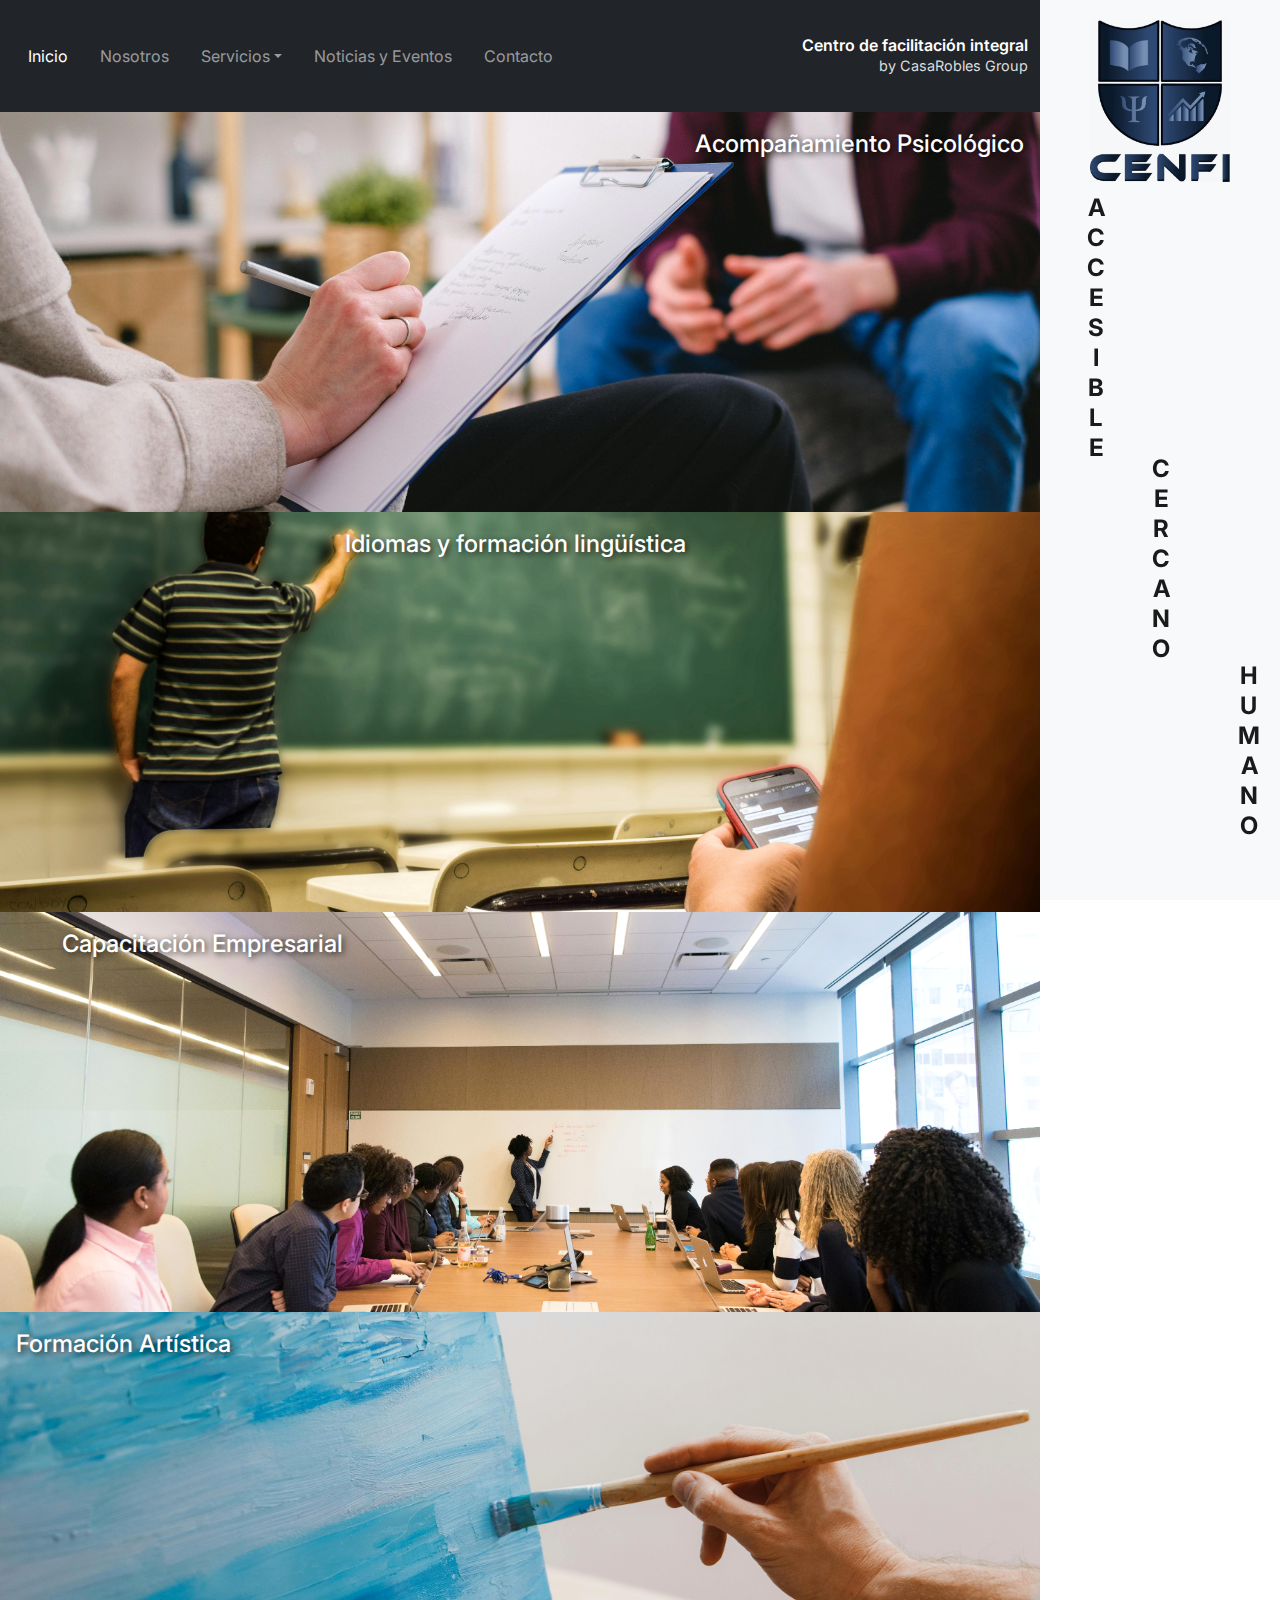
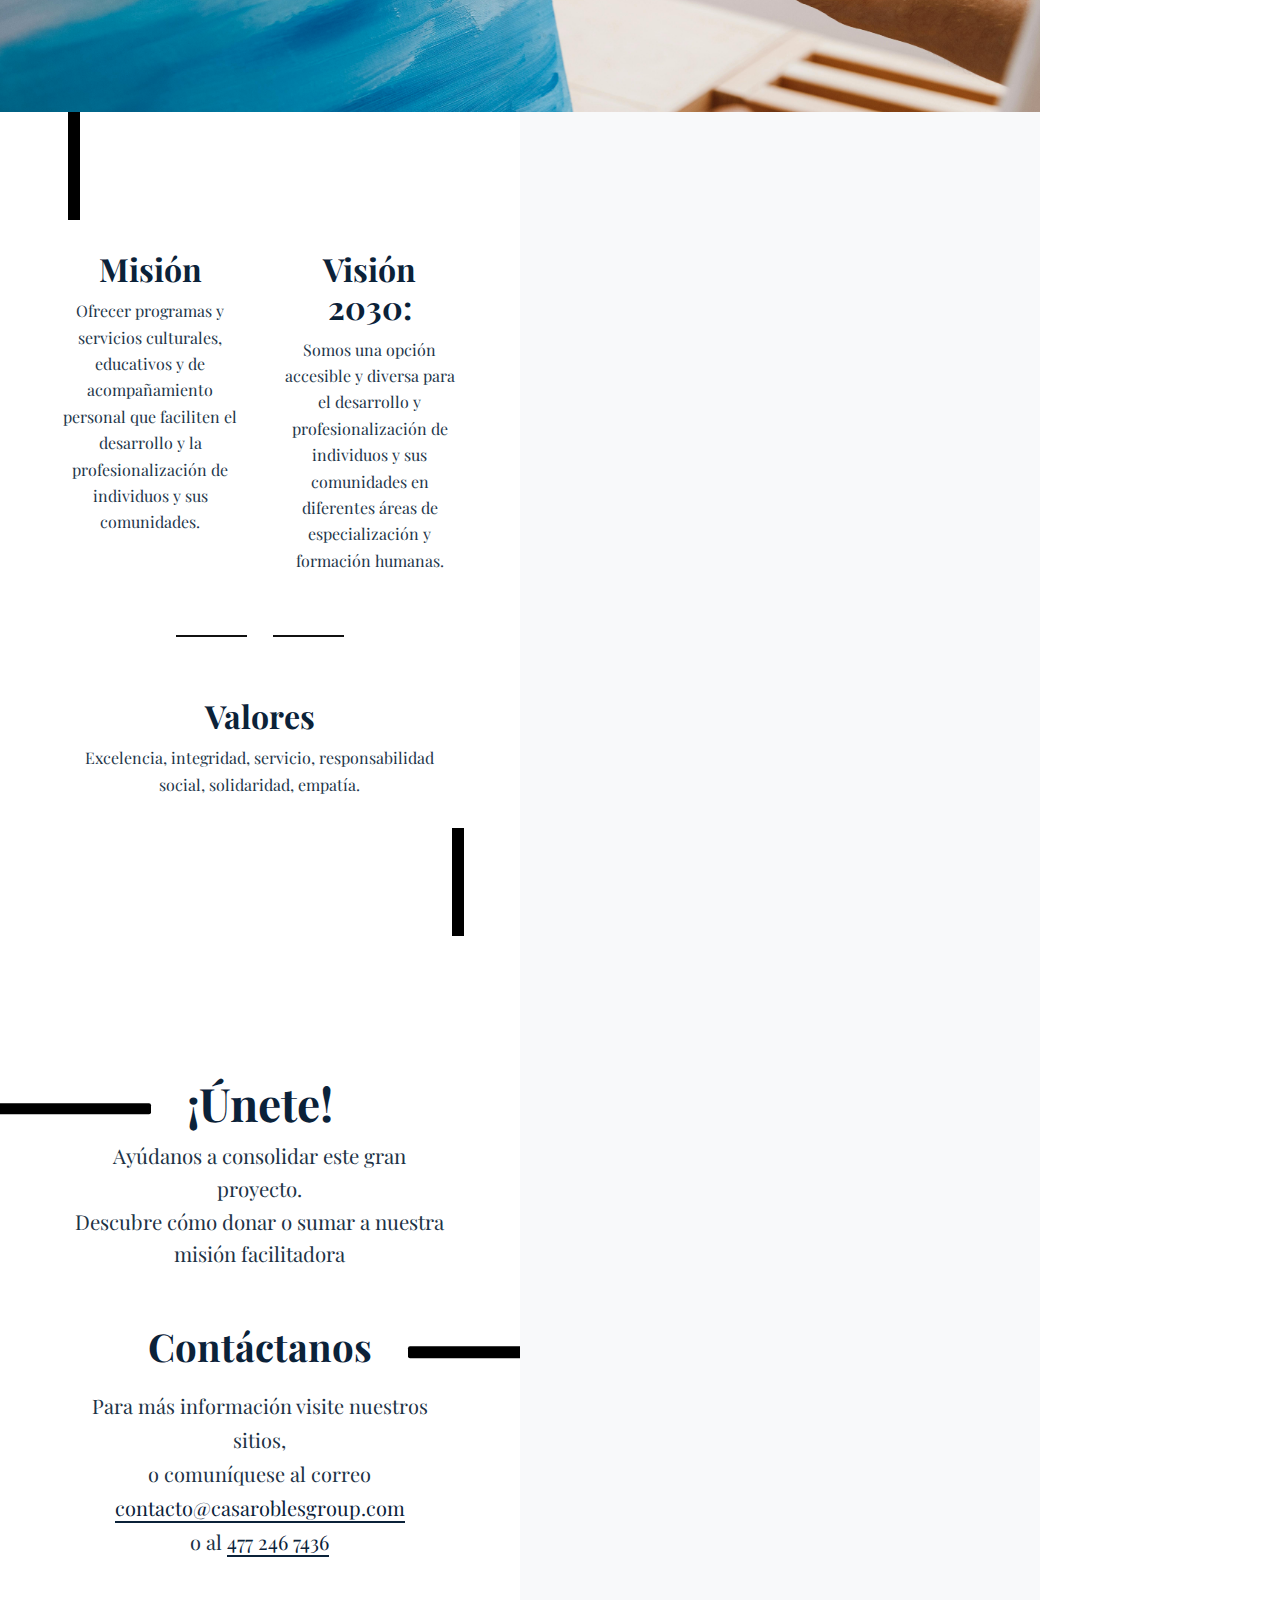
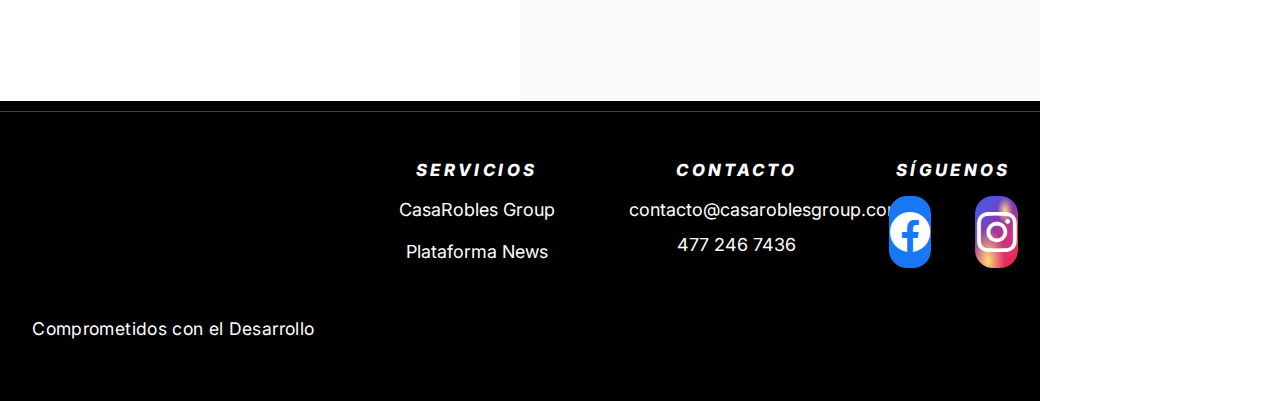
<file: index.html>
<!DOCTYPE html>
<html lang="es">

<head>
    <meta charset="UTF-8" />
    <meta name="viewport" content="width=device-width, initial-scale=1" />
    <title>CENFI</title>

    <!-- Preload de imagen hero opcional -->
    <link rel="preload" as="image" href="img/pexels-alex-green-5699466.jpg" />

    <!-- Bootstrap & Icons -->
    <link href="https://cdn.jsdelivr.net/npm/bootstrap@5.3.0/dist/css/bootstrap.min.css" rel="stylesheet" />
    <link href="https://cdn.jsdelivr.net/npm/bootstrap-icons@1.11.3/font/bootstrap-icons.css" rel="stylesheet" />

    <!-- Fuentes -->
    <link rel="preconnect" href="https://fonts.googleapis.com" />
    <link rel="preconnect" href="https://fonts.gstatic.com" crossorigin />
    <link
        href="https://fonts.googleapis.com/css2?family=Inter:wght@400;500;700&family=Playfair+Display:wght@600;700&display=swap"
        rel="stylesheet" />

    <!-- Estilos -->
    <link href="styles/styles.css" rel="stylesheet" />
</head>

<body id="top">
    <a class="visually-hidden-focusable skip-link" href="#home-main">Saltar al contenido</a>

    <div class="page">
        <!-- Navbar -->
        <nav class="navbar navbar-expand-lg navbar-dark bg-dark sticky-top" aria-label="Navegación principal">
            <div class="container-fluid">
                <button class="navbar-toggler me-2" type="button" data-bs-toggle="collapse" data-bs-target="#navbarNav"
                    aria-controls="navbarNav" aria-expanded="false" aria-label="Mostrar/ocultar navegación">
                    <span class="navbar-toggler-icon"></span>
                </button>

                <div class="collapse navbar-collapse" id="navbarNav">
                    <ul class="navbar-nav mb-2 mb-lg-0 py-3">
                        <li class="nav-item px-2"><a class="nav-link active" aria-current="page"
                                href="index.html">Inicio</a></li>
                        <li class="nav-item px-2"><a class="nav-link" href="nosotros.html">Nosotros</a></li>

                        <li class="nav-item dropdown px-2">
                            <a class="nav-link dropdown-toggle" href="#" id="serviciosDropdown" role="button"
                                data-bs-toggle="dropdown" aria-expanded="false">Servicios</a>
                            <ul class="dropdown-menu" aria-labelledby="serviciosDropdown">
                                <li><a class="dropdown-item" href="acompanamiento.html">Acompañamiento Psicológico</a>
                                </li>
                                <li><a class="dropdown-item" href="idiomas.html">Idiomas &amp; Comunicación</a></li>
                                <li><a class="dropdown-item" href="empresas.html">Capacitación Empresarial</a></li>
                                <li><a class="dropdown-item" href="artes.html">Formación Artística</a></li>
                            </ul>
                        </li>

                        <li class="nav-item px-2"><a class="nav-link" href="#">Noticias y Eventos</a></li>
                        <li class="nav-item px-2"><a class="nav-link" href="#home-contact">Contacto</a></li>
                    </ul>

                    <div class="ms-auto d-flex flex-column justify-content-center text-end">
                        <span class="brand-title">Centro de facilitación integral</span>
                        <span class="brand-sub">by CasaRobles Group</span>
                    </div>
                </div>
            </div>
        </nav>

        <main id="home-main">
            <div class="container-fluid p-0">
                <div class="row g-0">
                    <div class="col-12 col-md-12">

                        <!-- Sección 1 -->
                        <section class="hero-section from-left">
                            <div class="hero-bg"
                                style="background-image: url('img/pexels-shvets-production-7176076.jpg');"></div>
                            <h2 class="title right-100">Acompañamiento Psicológico</h2>
                            <div class="overlay">
                                <p>Modalidad: en línea o presencial</p>
                                <p>Enfoque terapéutico o formativo</p>
                                <a href="acompanamiento.html" class="btn btn-light btn-sm mt-2">Conoce más</a>
                            </div>
                        </section>

                        <!-- Sección 2 -->
                        <section class="hero-section from-right">
                            <div class="hero-bg" style="background-image:url('img/pexels-pixabay-159844.jpg');"></div>
                            <h2 class="title right-66">Idiomas y formación lingüística</h2>
                            <div class="overlay">
                                <p>Modalidad: en línea o presencial</p>
                                <p>Enfoque para capacitación o acreditación</p>
                                <a href="idiomas.html" class="btn btn-light btn-sm mt-2">Conoce más</a>
                            </div>
                        </section>

                        <!-- Sección 3 -->
                        <section class="hero-section from-left">
                            <div class="hero-bg"
                                style="background-image:url('img/pexels-divinetechygirl-1181396.jpg');"></div>
                            <h2 class="title right-33">Capacitación Empresarial</h2>
                            <div class="overlay">
                                <p>Modalidad: en línea o presencial</p>
                                <p>Enfoque introductorio, regulatorio o profesionalizante</p>
                                <a href="empresas.html" class="btn btn-light btn-sm mt-2">Conoce más</a>
                            </div>
                        </section>

                        <!-- Sección 4 -->
                        <section class="hero-section from-right">
                            <div class="hero-bg" style="background-image:url('img/pexels-roman-odintsov-8189120.jpg');">
                            </div>
                            <h2 class="title right-0">Formación Artística</h2>
                            <div class="overlay">
                                <p>Modalidad: en línea o presencial</p>
                                <p>Enfoque lúdico o formativo</p>
                                <a href="artes.html" class="btn btn-light btn-sm mt-2">Conoce más</a>
                            </div>
                        </section>

                        <!-- Sección: Misión, Visión y Valores -->
                        <section id="home-mv" aria-label="Misión, Visión y Valores">
                            <!-- Columna de texto -->
                            <div class="mv-col mv-text">
                                <div class="mv-grid">
                                    <article class="mv-block">
                                        <h2 class="mv-h">Misión</h2>
                                        <p class="mv-p">
                                            Ofrecer programas y servicios culturales, educativos y de acompañamiento
                                            personal que faciliten el desarrollo y la profesionalización de individuos y
                                            sus comunidades.
                                        </p>
                                    </article>

                                    <article class="mv-block">
                                        <h2 class="mv-h">Visión 2030:</h2>
                                        <p class="mv-p">
                                            Somos una opción accesible y diversa para el desarrollo y profesionalización
                                            de individuos y sus comunidades en diferentes áreas de especialización y
                                            formación humanas.
                                        </p>
                                    </article>

                                    <div class="mv-flourish" aria-hidden="true"></div>

                                    <article class="mv-block mv-values">
                                        <h2 class="mv-h">Valores</h2>
                                        <p class="mv-p small">
                                            Excelencia, integridad, servicio, responsabilidad social, solidaridad,
                                            empatía.
                                        </p>
                                    </article>
                                </div>
                            </div>

                            <!-- Columna imagen -->
                            <div class="mv-col mv-image" role="img"
                                aria-label="Libro abierto, gafas y taza de café sobre mesa">
                                <img src="img/pexels-ozgomz-2846814.jpg" alt="" loading="eager" decoding="async">
                            </div>
                        </section>

                        <!-- Sección: Contáctanos -->
                        <section id="home-contact" aria-label="¡Únete y contáctanos">
                            <!-- Columna texto -->
                            <div class="hc-col hc-text">
                                <div class="hc-inner">
                                    <h2 class="hc-kicker">¡Únete!</h2>
                                    <p class="hc-lead">
                                        Ayúdanos a consolidar este gran proyecto.<br />
                                        Descubre cómo donar o sumar a nuestra misión facilitadora
                                    </p>

                                    <h3 class="hc-title">Contáctanos</h3>
                                    <p class="hc-copy">
                                        Para más información visite nuestros sitios,<br />
                                        o comuníquese al correo<br />
                                        <a
                                            href="mailto:contacto@casaroblesgroup.com">contacto@casaroblesgroup.com</a><br />
                                        o al <a href="tel:+524772467436">477 246 7436</a>
                                    </p>
                                </div>
                            </div>

                            <!-- Columna imagen -->
                            <div class="hc-col hc-image" role="img" aria-label="Manos unidas mostrando colaboración">
                                <img src="img/pexels-olly-3830752.jpg" alt="" loading="lazy" decoding="async" />
                            </div>
                        </section>
                    </div>
                </div>
            </div>
        </main>

        <!-- Footer -->
        <footer class="footer footer-brand" role="contentinfo" aria-labelledby="footer-title">
            <h2 id="footer-title" class="visually-hidden">Pie de página</h2>
            <hr class="footer-line" />
            <div class="container-xl py-5">
                <div class="row gy-5 justify-content-center">
                    <div class="col-12 col-lg-4">
                        <img src="img/CRG_Blanco_Logo.png" alt="CasaRobles Group" class="footer-logo" width="240"
                            height="80" loading="lazy" decoding="async" />
                        <p class="footer-tagline mt-3 mb-0">Comprometidos con el Desarrollo</p>
                    </div>
                    <nav class="col-12 col-lg-3" aria-label="Servicios">
                        <h3 class="footer-heading">Servicios</h3>
                        <ul class="footer-list">
                            <li><a href="https://casaroblesgroup.com" class="footer-link">CasaRobles Group</a></li>
                            <li><a href="https://plataformamx.com" class="footer-link">Plataforma News</a></li>
                        </ul>
                    </nav>
                    <div class="col-12 col-lg-3">
                        <h3 class="footer-heading">Contacto</h3>
                        <p class="footer-contact mb-2"><a href="mailto:contacto@casaroblesgroup.com"
                                class="footer-link">contacto@casaroblesgroup.com</a></p>
                        <p class="footer-contact mb-0"><a href="tel:+524772467436" class="footer-link">477 246 7436</a>
                        </p>
                    </div>
                    <div class="col-12 col-lg-2">
                        <h3 class="footer-heading">Síguenos</h3>
                        <div class="d-flex justify-content-center gap-4 mt-3">
                            <a href="#" class="social-icon fb" aria-label="Facebook"><i class="bi bi-facebook"></i></a>
                            <a href="#" class="social-icon ig" aria-label="Instagram"><i
                                    class="bi bi-instagram"></i></a>
                        </div>
                    </div>
                </div>
            </div>
        </footer>
    </div>

    <!-- Sidebar fija -->
    <aside class="sidebar d-none d-md-flex align-items-center justify-content-between" aria-label="Valores de CENFI">
        <img src="img/LOGO_CENFI_VERSION_2.png" alt="Logotipo CENFI" class="sidebar-logo img-fluid" width="150"
            height="150" loading="lazy" decoding="async" />
        <div class="sidebar-letters" aria-hidden="true">
            <span class="sidebar-word">ACCESIBLE</span>
            <span class="sidebar-word">CERCANO</span>
            <span class="sidebar-word">HUMANO</span>
        </div>
    </aside>

    <script defer src="https://cdn.jsdelivr.net/npm/bootstrap@5.3.0/dist/js/bootstrap.bundle.min.js"></script>
</body>

</html>
</file>
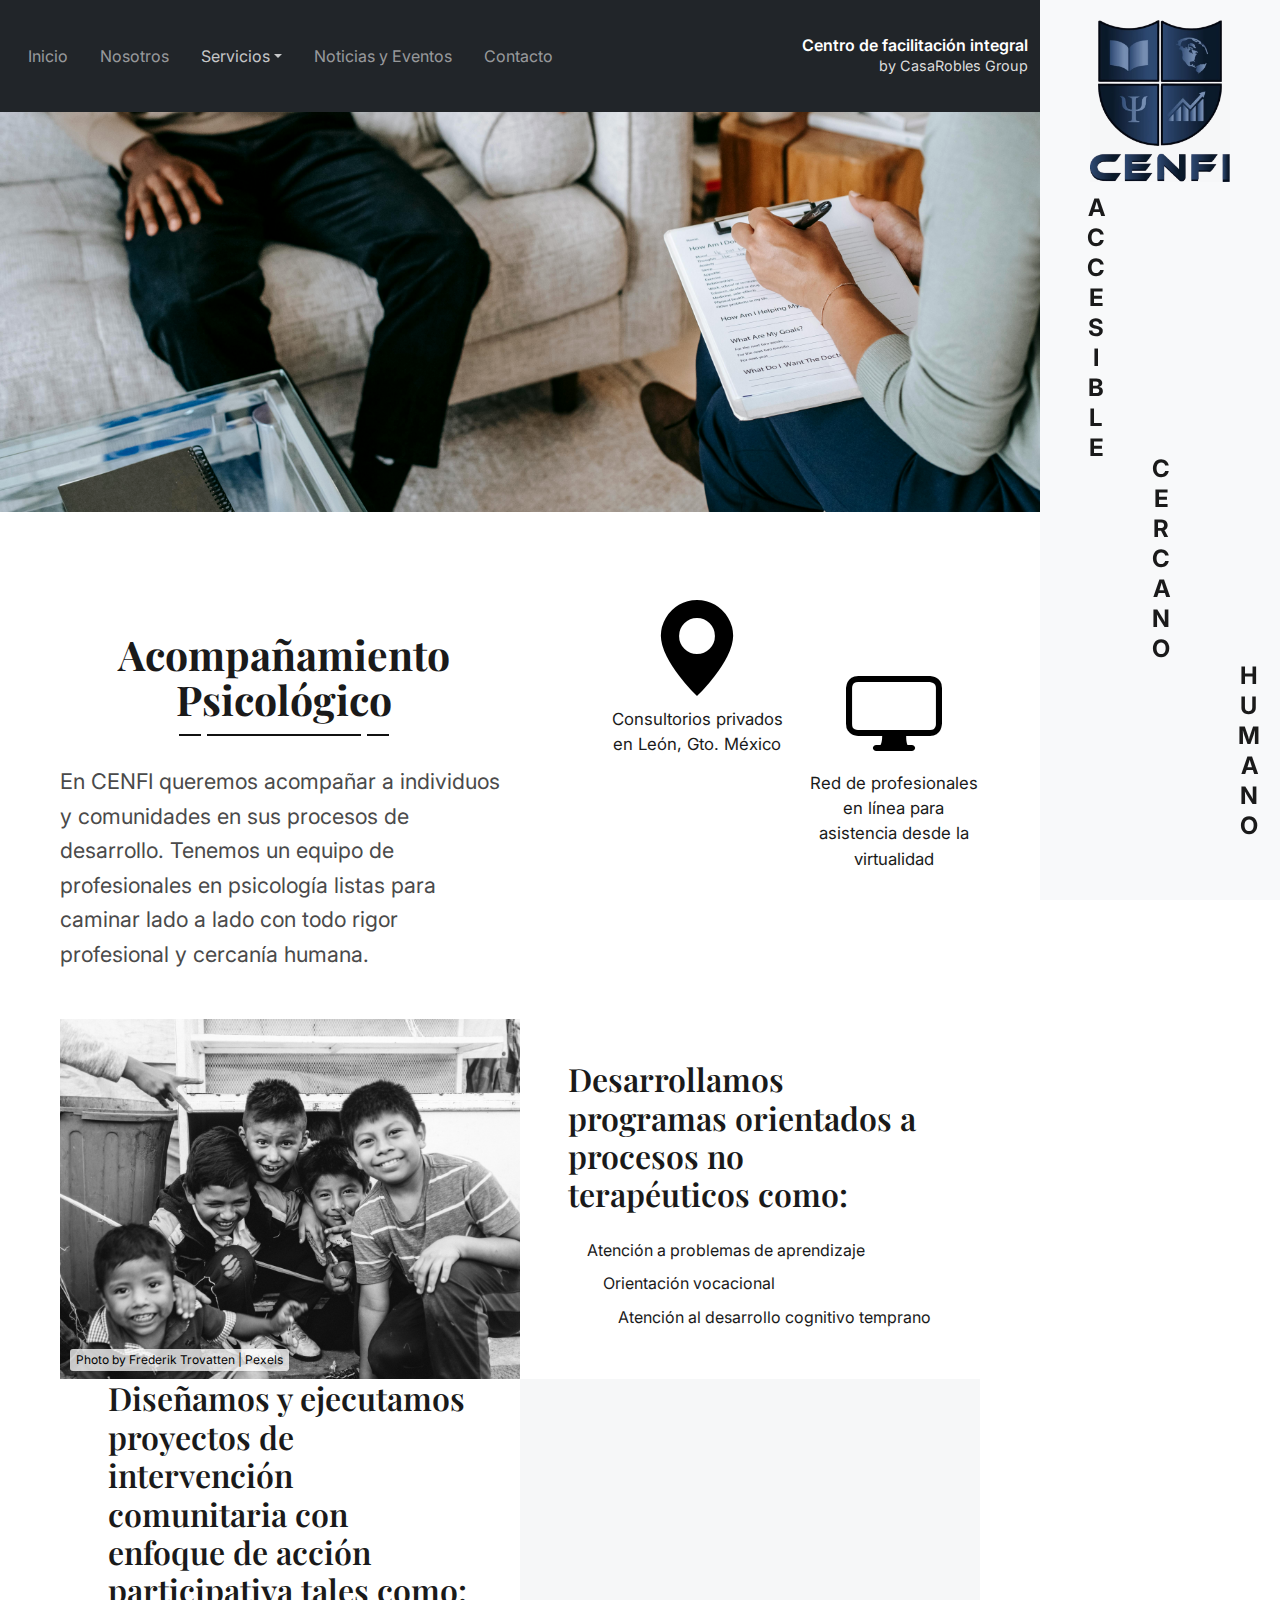
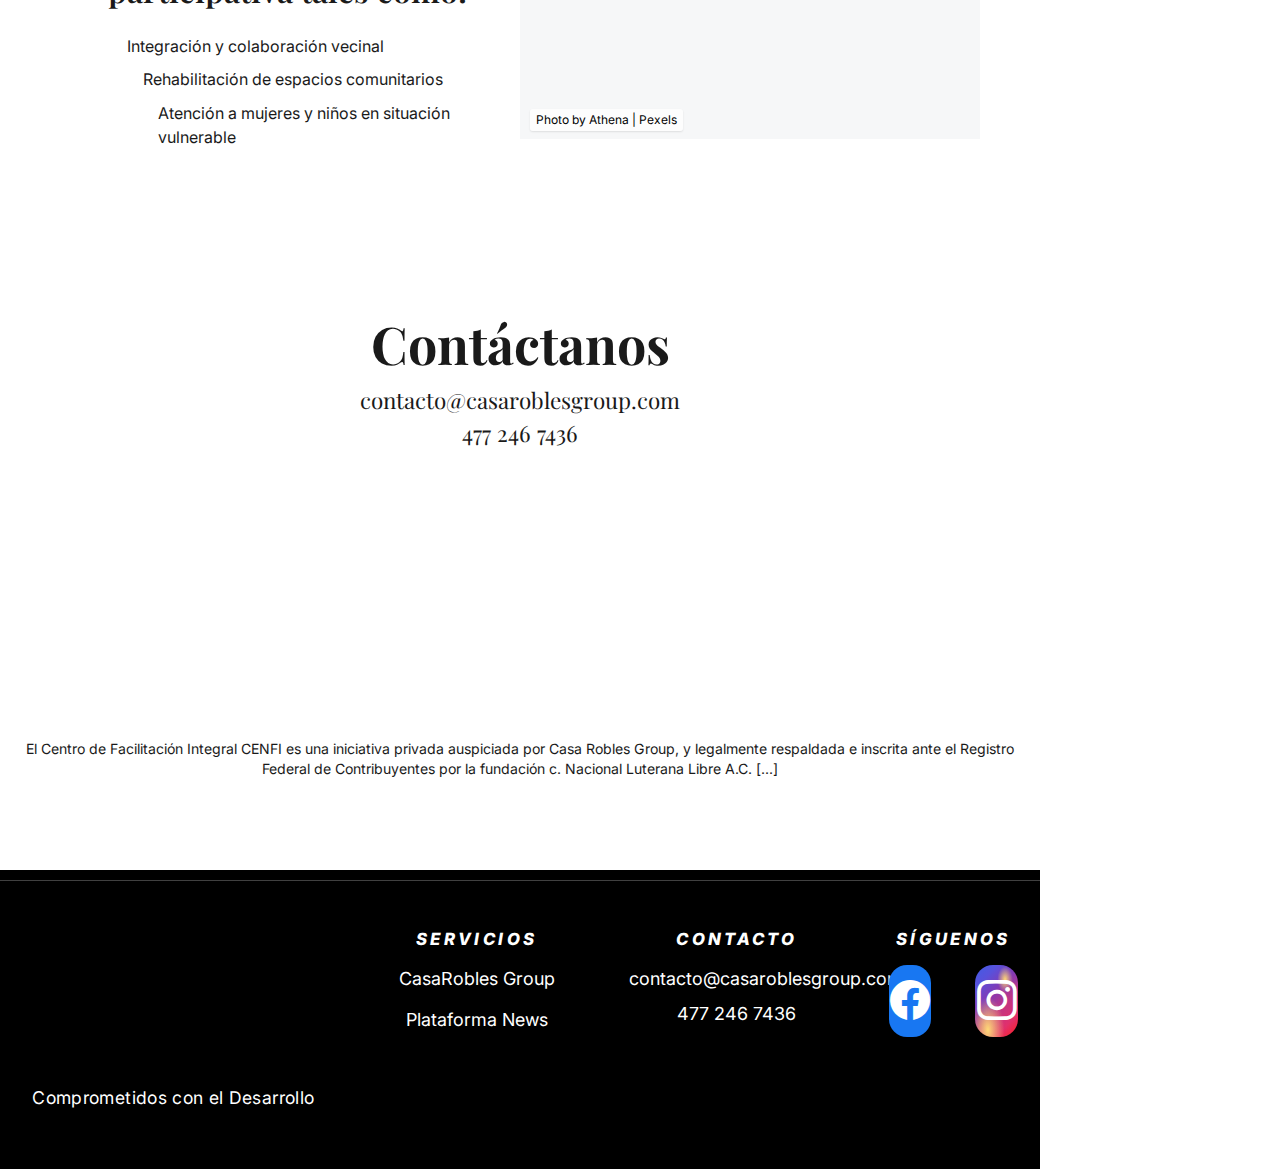
<file: acompanamiento.html>
<!DOCTYPE html>
<html lang="es">

<head>
    <meta charset="UTF-8" />
    <meta name="viewport" content="width=device-width, initial-scale=1" />
    <title>CENFI | Servicios de Acompañamiento Psicológico</title>
    <meta name="description"
        content="Acompañamiento Psicológico de CENFI: atención profesional, humana y accesible, en consultorios de León, Gto. o en línea." />
    <link rel="preload" as="image" href="img/pexels-alex-green-5699466.jpg" />
    <link href="https://cdn.jsdelivr.net/npm/bootstrap@5.3.0/dist/css/bootstrap.min.css" rel="stylesheet" />
    <link href="https://cdn.jsdelivr.net/npm/bootstrap-icons@1.11.3/font/bootstrap-icons.css" rel="stylesheet" />
    <link rel="preconnect" href="https://fonts.googleapis.com" />
    <link rel="preconnect" href="https://fonts.gstatic.com" crossorigin />
    <link
        href="https://fonts.googleapis.com/css2?family=Inter:wght@400;500;700&family=Playfair+Display:wght@600;700&display=swap"
        rel="stylesheet" />
    <link href="styles/styles.css" rel="stylesheet" />
</head>

<body id="top">
    <a class="visually-hidden-focusable skip-link" href="#servicios-acompanamiento">Saltar al contenido</a>

    <div class="page">
        <!-- Navbar -->
        <nav class="navbar navbar-expand-lg navbar-dark bg-dark sticky-top" aria-label="Navegación principal">
            <div class="container-fluid">
                <button class="navbar-toggler me-2" type="button" data-bs-toggle="collapse" data-bs-target="#navbarNav"
                    aria-controls="navbarNav" aria-expanded="false" aria-label="Mostrar/ocultar navegación">
                    <span class="navbar-toggler-icon"></span>
                </button>

                <div class="collapse navbar-collapse" id="navbarNav">
                    <ul class="navbar-nav mb-2 mb-lg-0 py-3">
                        <li class="nav-item px-2"><a class="nav-link" href="index.html">Inicio</a></li>
                        <li class="nav-item px-2"><a class="nav-link" href="nosotros.html">Nosotros</a></li>
                        <li class="nav-item dropdown px-2">
                            <a class="nav-link dropdown-toggle active" href="#" id="serviciosDropdown" role="button"
                                data-bs-toggle="dropdown" aria-expanded="false">Servicios</a>
                            <ul class="dropdown-menu" aria-labelledby="serviciosDropdown">
                                <li><a class="dropdown-item active" aria-current="page"
                                        href="acompanamiento.html">Acompañamiento Psicológico</a></li>
                                <li><a class="dropdown-item" href="idiomas.html">Idiomas &amp; Comunicación</a></li>
                                <li><a class="dropdown-item" href="empresas.html">Capacitación Empresarial</a></li>
                                <li><a class="dropdown-item" href="artes.html">Formación Artística</a></li>
                            </ul>
                        </li>
                        <li class="nav-item px-2"><a class="nav-link" href="#">Noticias y Eventos</a></li>
                        <li class="nav-item px-2"><a class="nav-link" href="#contacto">Contacto</a></li>
                    </ul>

                    <div class="ms-auto d-flex flex-column justify-content-center text-end">
                        <span class="brand-title">Centro de facilitación integral</span>
                        <span class="brand-sub">by CasaRobles Group</span>
                    </div>
                </div>
            </div>
        </nav>

        <!-- Hero -->
        <section class="hero-section" id="acomp-psicologico" aria-label="Imagen de encabezado">
            <div class="hero-bg hero-bg--acomp" role="img" aria-label="Profesional brindando apoyo psicológico"></div>
        </section>

        <!-- Contenido principal -->
        <main id="servicios-acompanamiento" class="acompanamiento-section py-5" aria-labelledby="titulo-acomp">
            <div class="container">
                <div class="row align-items-start gy-4 mb-5">
                    <div class="col-12 col-lg-6">
                        <h1 id="titulo-acomp" class="acomp-title text-center">Acompañamiento Psicológico</h1>
                        <div class="acomp-divider" aria-hidden="true"></div>
                        <p class="acomp-lead text-start mt-3">
                            En CENFI queremos acompañar a individuos y comunidades en sus procesos de desarrollo.
                            Tenemos un equipo de profesionales en psicología listas para caminar lado a lado con todo
                            rigor profesional y cercanía humana.
                        </p>
                    </div>

                    <div class="col-12 col-lg-6">
                        <div class="row g-4 justify-content-lg-end">
                            <div class="col-6 col-md-5">
                                <div class="feature-right feature-up text-center">
                                    <i class="bi bi-geo-alt-fill feature-icon" aria-hidden="true"></i>
                                    <p class="feature-sub">Consultorios privados en León, Gto. México</p>
                                </div>
                            </div>
                            <div class="col-6 col-md-5">
                                <div class="feature-right feature-down text-center">
                                    <i class="bi bi-display feature-icon" aria-hidden="true"></i>
                                    <p class="feature-sub">Red de profesionales en línea para asistencia desde la
                                        virtualidad</p>
                                </div>
                            </div>
                        </div>
                    </div>
                </div>

                <!-- Bloque 1 -->
                <section class="row g-0 align-items-stretch duo-block mb-5" aria-labelledby="no-terapeuticos">
                    <div class="col-12 col-md-6 p-0 order-1 order-md-1">
                        <figure class="figure-fill is-bw m-0">
                            <img src="img/pexels-frederik-trovatten-214932-941125.jpg"
                                alt="Grupo de niñas y niños sonriendo" width="1600" height="1067" loading="lazy"
                                decoding="async" />
                            <figcaption>Photo by Frederik Trovatten | Pexels</figcaption>
                        </figure>
                    </div>
                    <div class="col-12 col-md-6 d-flex order-2 order-md-2">
                        <div class="right-text m-auto px-4 px-md-5">
                            <h2 id="no-terapeuticos" class="serif-md mb-4">Desarrollamos programas orientados a procesos
                                no terapéuticos como:</h2>
                            <ul class="list-clean bullet-indent stacked-list">
                                <li>Atención a problemas de aprendizaje</li>
                                <li>Orientación vocacional</li>
                                <li>Atención al desarrollo cognitivo temprano</li>
                            </ul>
                        </div>
                    </div>
                </section>

                <!-- Bloque 2 -->
                <section class="row g-0 align-items-stretch duo-block mb-5" aria-labelledby="intervencion-comunitaria">
                    <div class="col-12 col-md-6 d-flex order-2 order-md-1">
                        <div class="left-text my-auto px-4 px-md-5">
                            <h2 id="intervencion-comunitaria" class="serif-md mb-4">
                                Diseñamos y ejecutamos proyectos de intervención comunitaria con enfoque de acción
                                participativa tales como:
                            </h2>
                            <ul class="list-clean bullet-indent">
                                <li>Integración y colaboración vecinal</li>
                                <li>Rehabilitación de espacios comunitarios</li>
                                <li>Atención a mujeres y niños en situación vulnerable</li>
                            </ul>
                        </div>
                    </div>
                    <div class="col-12 col-md-6 p-0 order-1 order-md-2">
                        <figure class="figure-fill m-0">
                            <img src="img/pexels-athena-1963622.jpg" alt="Actividad comunitaria al aire libre"
                                width="1600" height="1067" loading="lazy" decoding="async" />
                            <figcaption>Photo by Athena | Pexels</figcaption>
                        </figure>
                    </div>
                </section>
            </div>
        </main>

        <!-- Contacto -->
        <section id="contacto" class="contacto cenfi-contacto" aria-labelledby="contacto-titulo">
            <div class="container-xl">
                <h2 id="contacto-titulo" class="contacto-title">Contáctanos</h2>
                <p class="contacto-email"><a href="mailto:contacto@casaroblesgroup.com">contacto@casaroblesgroup.com</a>
                </p>
                <p class="contacto-phone"><a href="tel:+524772467436">477 246 7436</a></p>

                <div class="contacto-emblema" aria-label="Identidad CENFI">
                    <img src="img/CENFI_Blue.png" alt="Escudo CENFI" class="contacto-escudo" loading="lazy"
                        decoding="async" />
                </div>

                <p class="contacto-disclaimer">
                    El Centro de Facilitación Integral CENFI es una iniciativa privada auspiciada por Casa Robles Group,
                    y legalmente
                    respaldada e inscrita ante el Registro Federal de Contribuyentes por la fundación c. Nacional
                    Luterana Libre A.C. [...]
                </p>
            </div>
        </section>

        <!-- Footer -->
        <footer class="footer footer-brand" role="contentinfo" aria-labelledby="footer-title">
            <h2 id="footer-title" class="visually-hidden">Pie de página</h2>
            <hr class="footer-line" />
            <div class="container-xl py-5">
                <div class="row gy-5 justify-content-center">
                    <div class="col-12 col-lg-4">
                        <img src="img/CRG_Blanco_Logo.png" alt="CasaRobles Group" class="footer-logo" width="240"
                            height="80" loading="lazy" decoding="async" />
                        <p class="footer-tagline mt-3 mb-0">Comprometidos con el Desarrollo</p>
                    </div>
                    <nav class="col-12 col-lg-3" aria-label="Servicios">
                        <h3 class="footer-heading">Servicios</h3>
                        <ul class="footer-list">
                            <li><a href="https://casaroblesgroup.com" class="footer-link">CasaRobles Group</a></li>
                            <li><a href="https://plataformamx.com" class="footer-link">Plataforma News</a></li>
                        </ul>
                    </nav>
                    <div class="col-12 col-lg-3">
                        <h3 class="footer-heading">Contacto</h3>
                        <p class="footer-contact mb-2"><a href="mailto:contacto@casaroblesgroup.com"
                                class="footer-link">contacto@casaroblesgroup.com</a></p>
                        <p class="footer-contact mb-0"><a href="tel:+524772467436" class="footer-link">477 246 7436</a>
                        </p>
                    </div>
                    <div class="col-12 col-lg-2">
                        <h3 class="footer-heading">Síguenos</h3>
                        <div class="d-flex justify-content-center gap-4 mt-3">
                            <a href="#" class="social-icon fb" aria-label="Facebook"><i class="bi bi-facebook"></i></a>
                            <a href="#" class="social-icon ig" aria-label="Instagram"><i
                                    class="bi bi-instagram"></i></a>
                        </div>
                    </div>
                </div>
            </div>
        </footer>
    </div>

    <!-- Sidebar fija -->
    <aside class="sidebar d-none d-md-flex align-items-center justify-content-between" aria-label="Valores de CENFI">
        <img src="img/LOGO_CENFI_VERSION_2.png" alt="Logotipo CENFI" class="sidebar-logo img-fluid" width="150"
            height="150" loading="lazy" decoding="async" />
        <div class="sidebar-letters" aria-hidden="true">
            <span class="sidebar-word">ACCESIBLE</span>
            <span class="sidebar-word">CERCANO</span>
            <span class="sidebar-word">HUMANO</span>
        </div>
    </aside>

    <script defer src="https://cdn.jsdelivr.net/npm/bootstrap@5.3.0/dist/js/bootstrap.bundle.min.js"></script>
</body>

</html>
</file>
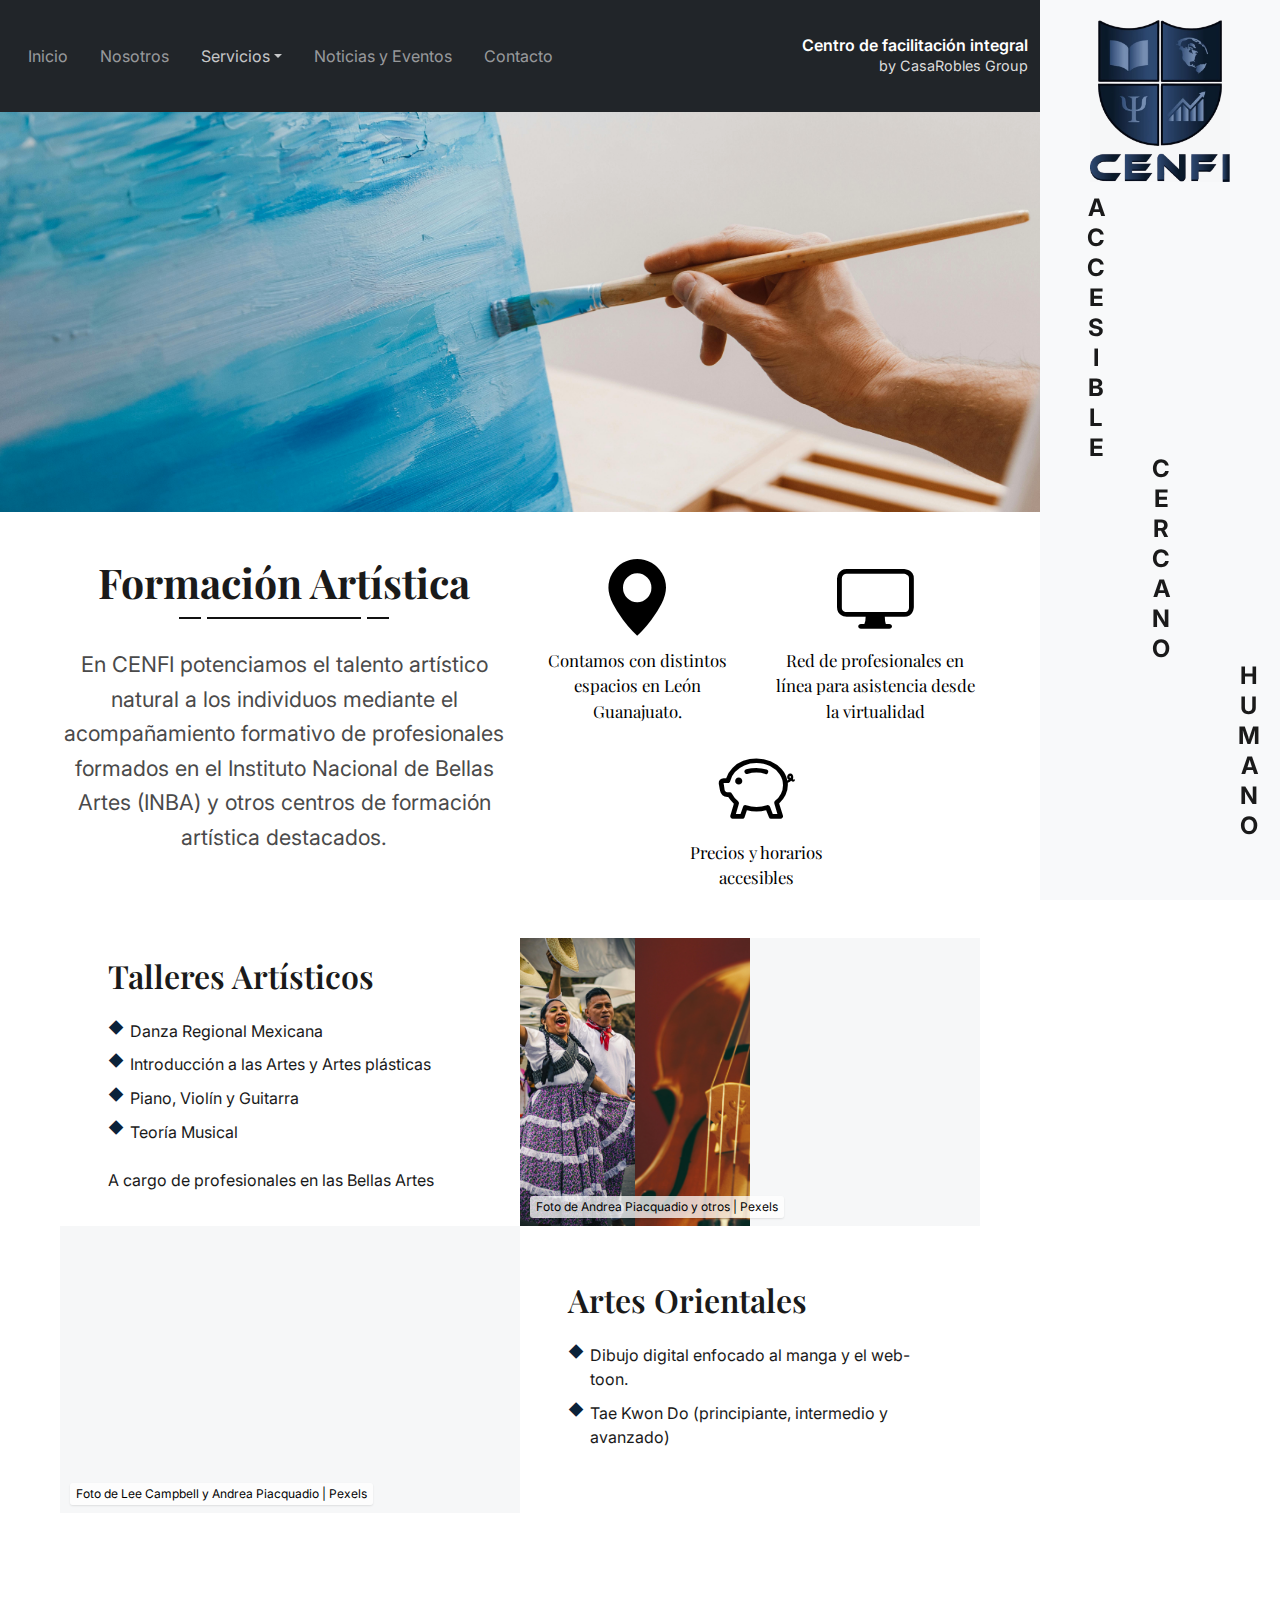
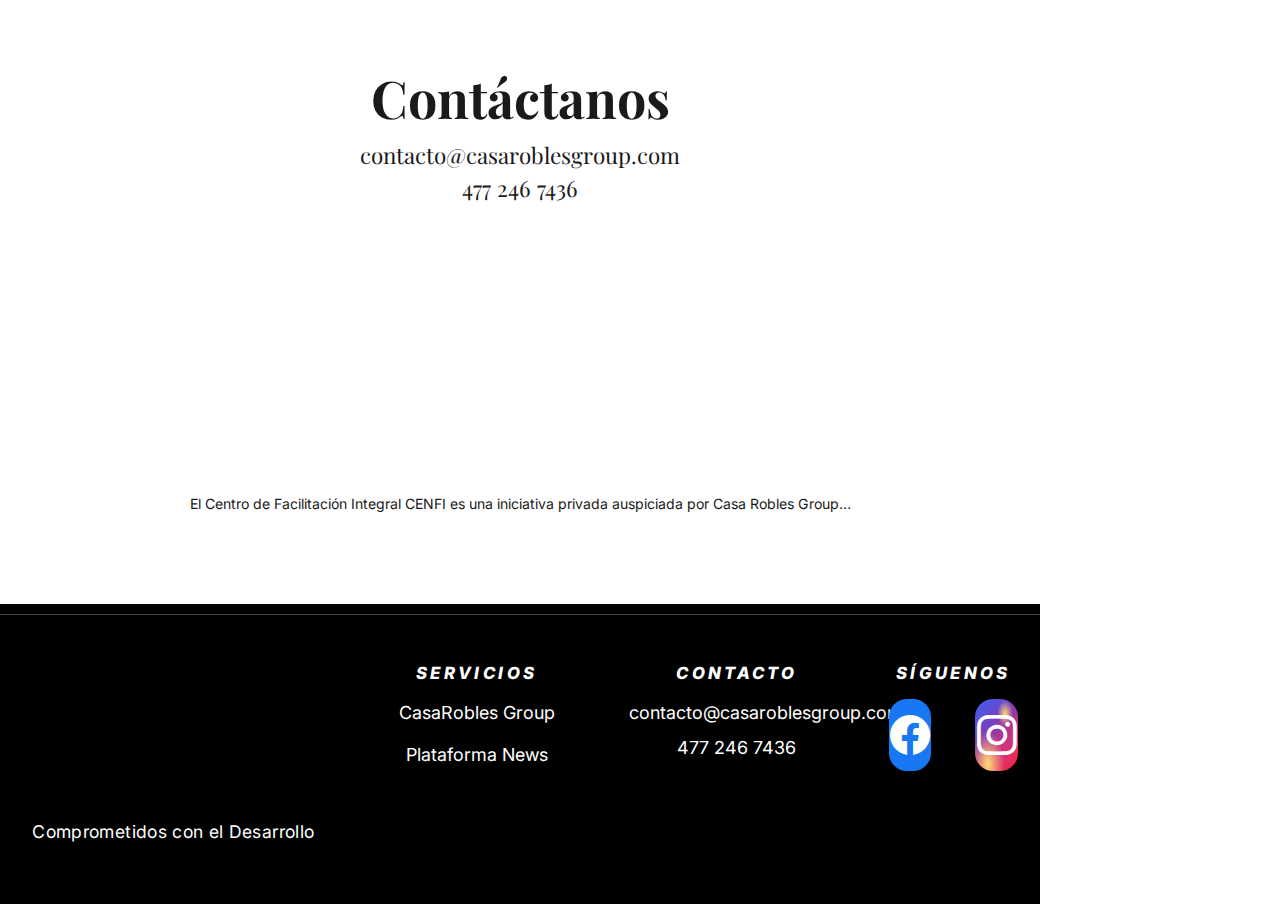
<file: artes.html>
<!DOCTYPE html>
<html lang="es">

<head>
    <meta charset="UTF-8" />
    <meta name="viewport" content="width=device-width, initial-scale=1" />
    <title>CENFI | Formación Artística</title>
    <meta name="description" content="Formación artística y talleres con profesionales de las Bellas Artes." />
    <link rel="preload" as="image" href="img/pexels-roman-odintsov-8189120.jpg" />
    <link href="https://cdn.jsdelivr.net/npm/bootstrap@5.3.0/dist/css/bootstrap.min.css" rel="stylesheet" />
    <link href="https://cdn.jsdelivr.net/npm/bootstrap-icons@1.11.3/font/bootstrap-icons.css" rel="stylesheet" />
    <link rel="preconnect" href="https://fonts.googleapis.com" />
    <link rel="preconnect" href="https://fonts.gstatic.com" crossorigin />
    <link
        href="https://fonts.googleapis.com/css2?family=Inter:wght@400;500;700&family=Playfair+Display:wght@600;700&display=swap"
        rel="stylesheet" />
    <link href="styles/styles.css" rel="stylesheet" />
</head>

<body id="top">
    <a class="visually-hidden-focusable skip-link" href="#artes-main">Saltar al contenido</a>

    <div class="page">
        <!-- Navbar -->
        <nav class="navbar navbar-expand-lg navbar-dark bg-dark sticky-top" aria-label="Navegación principal">
            <div class="container-fluid">
                <button class="navbar-toggler me-2" type="button" data-bs-toggle="collapse" data-bs-target="#navbarNav"
                    aria-controls="navbarNav" aria-expanded="false" aria-label="Mostrar/ocultar navegación">
                    <span class="navbar-toggler-icon"></span>
                </button>

                <div class="collapse navbar-collapse" id="navbarNav">
                    <ul class="navbar-nav mb-2 mb-lg-0 py-3">
                        <li class="nav-item px-2"><a class="nav-link" href="index.html">Inicio</a></li>
                        <li class="nav-item px-2"><a class="nav-link" href="nosotros.html">Nosotros</a></li>

                        <li class="nav-item dropdown px-2">
                            <a class="nav-link dropdown-toggle active" href="#" role="button" data-bs-toggle="dropdown"
                                aria-expanded="false" aria-current="page">Servicios</a>
                            <ul class="dropdown-menu">
                                <li><a class="dropdown-item" href="acompanamiento.html">Acompañamiento Psicológico</a>
                                </li>
                                <li><a class="dropdown-item" href="idiomas.html">Idiomas &amp; Comunicación</a></li>
                                <li><a class="dropdown-item" href="empresas.html">Capacitación Empresarial</a></li>
                                <li><a class="dropdown-item active" aria-current="page" href="artes.html">Formación
                                        Artística</a></li>
                            </ul>
                        </li>

                        <li class="nav-item px-2"><a class="nav-link" href="#">Noticias y Eventos</a></li>
                        <li class="nav-item px-2"><a class="nav-link" href="#contacto">Contacto</a></li>
                    </ul>

                    <div class="ms-auto d-flex flex-column justify-content-center text-end">
                        <span class="brand-title">Centro de facilitación integral</span>
                        <span class="brand-sub">by CasaRobles Group</span>
                    </div>
                </div>
            </div>
        </nav>

        <!-- Hero -->
        <section class="hero-section" id="artes-hero" aria-label="Imagen de encabezado">
            <div class="hero-bg hero-bg--artes" role="img"
                aria-label="Formación artística: danza, instrumentos y dibujo"></div>
        </section>

        <!-- Contenido principal -->
        <main id="artes-main" class="acompanamiento-section py-5" aria-labelledby="artes-title">
            <div class="container">
                <div class="row align-items-start gy-4 mb-5">
                    <div class="col-12 col-lg-6">
                        <h1 id="artes-title" class="acomp-title text-center">Formación Artística</h1>
                        <div class="acomp-divider" aria-hidden="true"></div>
                        <p class="acomp-lead text-center mt-3">
                            En CENFI potenciamos el talento artístico natural a los individuos mediante el
                            acompañamiento formativo de profesionales formados en el Instituto Nacional de Bellas Artes
                            (INBA)
                            y otros centros de formación artística destacados.
                        </p>
                    </div>

                    <div class="col-12 col-lg-6">
                        <div class="idiomas-right">
                            <div class="idiomas-icon-grid">
                                <div class="idiomas-icon-card">
                                    <i class="bi bi-geo-alt-fill"></i>
                                    <p>Contamos con distintos <br>espacios en León <br>Guanajuato.</p>
                                </div>
                                <div class="idiomas-icon-card">
                                    <i class="bi bi-display"></i>
                                    <p>Red de profesionales en <br>línea para asistencia desde <br>la virtualidad</p>
                                </div>
                                <div class="idiomas-icon-card">
                                    <i class="bi bi-piggy-bank"></i>
                                    <p>Precios y horarios <br>accesibles</p>
                                </div>
                            </div>
                        </div>
                    </div>
                </div>

                <!-- Bloque 1 -->
                <section class="row g-0 align-items-stretch duo-block" aria-labelledby="artes-b1">
                    <div class="col-12 col-md-6 d-flex order-2 order-md-1">
                        <div class="left-text my-auto px-4 px-md-5">
                            <h2 id="artes-b1" class="serif-md mb-4">Talleres Artísticos</h2>
                            <ul class="list-clean diamond-list">
                                <li>Danza Regional Mexicana</li>
                                <li>Introducción a las Artes y Artes plásticas</li>
                                <li>Piano, Violín y Guitarra</li>
                                <li>Teoría Musical</li>
                            </ul>
                            <p class="mt-4">A cargo de profesionales en las Bellas Artes</p>
                        </div>
                    </div>

                    <div class="col-12 col-md-6 p-0 order-1 order-md-2">
                        <figure class="figure-fill m-0">
                            <div class="artes-collage">
                                <img src="img/pexels-minimoy-31206802.jpg" alt="Danza folklórica" loading="lazy"
                                    decoding="async" />
                                <img src="img/pexels-shottrotter-752535.jpg" alt="Instrumento musical" loading="lazy"
                                    decoding="async" />
                                <img src="img/pexels-thepaintedsquare-1010519.jpg" alt="Guitarra" loading="lazy"
                                    decoding="async" />
                                <img src="img/pexels-tima-miroshnichenko-6670750.jpg" alt="Lectura de partitura"
                                    loading="lazy" decoding="async" />
                            </div>
                            <figcaption>Foto de Andrea Piacquadio y otros | Pexels</figcaption>
                        </figure>
                    </div>
                </section>

                <!-- Bloque 2 -->
                <section class="row g-0 align-items-stretch duo-block" aria-labelledby="artes-b2">
                    <div class="col-12 col-md-6 p-0 d-flex">
                        <figure class="figure-fill m-0">
                            <div class="artes-collage-2">
                                <img src="img/WhatsApp Image 2025-08-13 at 20.18.11.jpeg" alt="Ilustración estilo manga"
                                    loading="lazy" decoding="async" />
                                <img src="img/pexels-artempodrez-6253171.jpg" alt="Práctica de Tae Kwon Do"
                                    loading="lazy" decoding="async" />
                            </div>
                            <figcaption>Foto de Lee Campbell y Andrea Piacquadio | Pexels</figcaption>
                        </figure>
                    </div>

                    <div class="col-12 col-md-6 d-flex">
                        <div class="right-text my-auto px-4 px-md-5">
                            <h2 id="artes-b2" class="serif-md mb-4">Artes Orientales</h2>
                            <ul class="list-clean diamond-list">
                                <li>Dibujo digital enfocado al manga y el web-toon.</li>
                                <li>Tae Kwon Do (principiante, intermedio y avanzado)</li>
                            </ul>
                        </div>
                    </div>
                </section>
            </div>
        </main>

        <!-- Contacto -->
        <section id="contacto" class="contacto cenfi-contacto" aria-labelledby="contacto-titulo">
            <div class="container-xl">
                <h2 id="contacto-titulo" class="contacto-title">Contáctanos</h2>
                <p class="contacto-email"><a href="mailto:contacto@casaroblesgroup.com">contacto@casaroblesgroup.com</a>
                </p>
                <p class="contacto-phone"><a href="tel:+524772467436">477 246 7436</a></p>
                <div class="contacto-emblema" aria-label="Identidad CENFI">
                    <img src="img/CENFI_Blue.png" alt="Escudo CENFI" class="contacto-escudo" loading="lazy"
                        decoding="async" />
                </div>
                <p class="contacto-disclaimer">El Centro de Facilitación Integral CENFI es una iniciativa privada
                    auspiciada por Casa Robles Group…</p>
            </div>
        </section>

        <!-- Footer -->
        <footer class="footer footer-brand" role="contentinfo" aria-labelledby="footer-title">
            <h2 id="footer-title" class="visually-hidden">Pie de página</h2>
            <hr class="footer-line" />
            <div class="container-xl py-5">
                <div class="row gy-5 justify-content-center">
                    <div class="col-12 col-lg-4">
                        <img src="img/CRG_Blanco_Logo.png" alt="CasaRobles Group" class="footer-logo" width="240"
                            height="80" loading="lazy" decoding="async" />
                        <p class="footer-tagline mt-3 mb-0">Comprometidos con el Desarrollo</p>
                    </div>
                    <nav class="col-12 col-lg-3" aria-label="Servicios">
                        <h3 class="footer-heading">Servicios</h3>
                        <ul class="footer-list">
                            <li><a href="https://casaroblesgroup.com" class="footer-link">CasaRobles Group</a></li>
                            <li><a href="https://plataformamx.com" class="footer-link">Plataforma News</a></li>
                        </ul>
                    </nav>
                    <div class="col-12 col-lg-3">
                        <h3 class="footer-heading">Contacto</h3>
                        <p class="footer-contact mb-2"><a href="mailto:contacto@casaroblesgroup.com"
                                class="footer-link">contacto@casaroblesgroup.com</a></p>
                        <p class="footer-contact mb-0"><a href="tel:+524772467436" class="footer-link">477 246 7436</a>
                        </p>
                    </div>
                    <div class="col-12 col-lg-2">
                        <h3 class="footer-heading">Síguenos</h3>
                        <div class="d-flex justify-content-center gap-4 mt-3">
                            <a href="#" class="social-icon fb" aria-label="Facebook"><i class="bi bi-facebook"></i></a>
                            <a href="#" class="social-icon ig" aria-label="Instagram"><i
                                    class="bi bi-instagram"></i></a>
                        </div>
                    </div>
                </div>
            </div>
        </footer>
    </div>

    <!-- Sidebar fija -->
    <aside class="sidebar d-none d-md-flex align-items-center justify-content-between" aria-label="Valores de CENFI">
        <img src="img/LOGO_CENFI_VERSION_2.png" alt="Logotipo CENFI" class="sidebar-logo img-fluid" width="150"
            height="150" loading="lazy" decoding="async" />
        <div class="sidebar-letters" aria-hidden="true">
            <span class="sidebar-word">ACCESIBLE</span>
            <span class="sidebar-word">CERCANO</span>
            <span class="sidebar-word">HUMANO</span>
        </div>
    </aside>

    <script defer src="https://cdn.jsdelivr.net/npm/bootstrap@5.3.0/dist/js/bootstrap.bundle.min.js"></script>
</body>

</html>
</file>
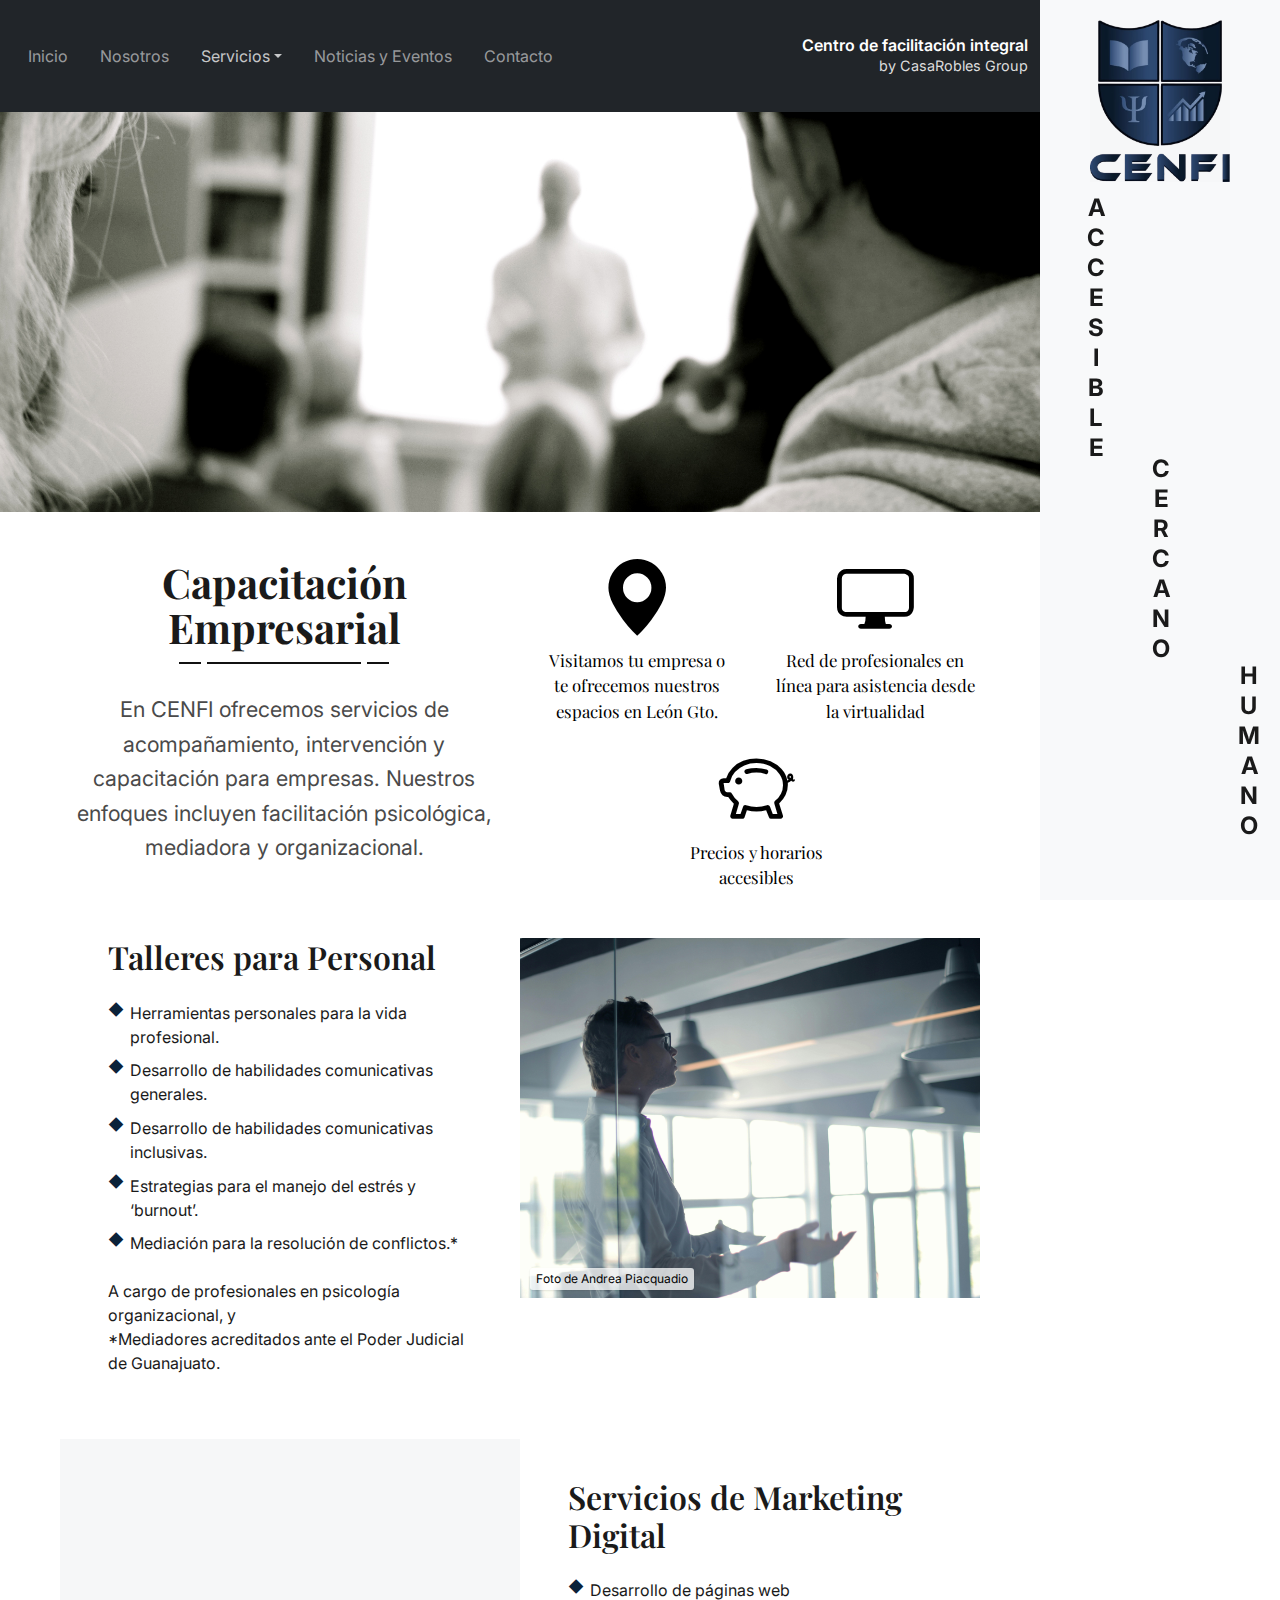
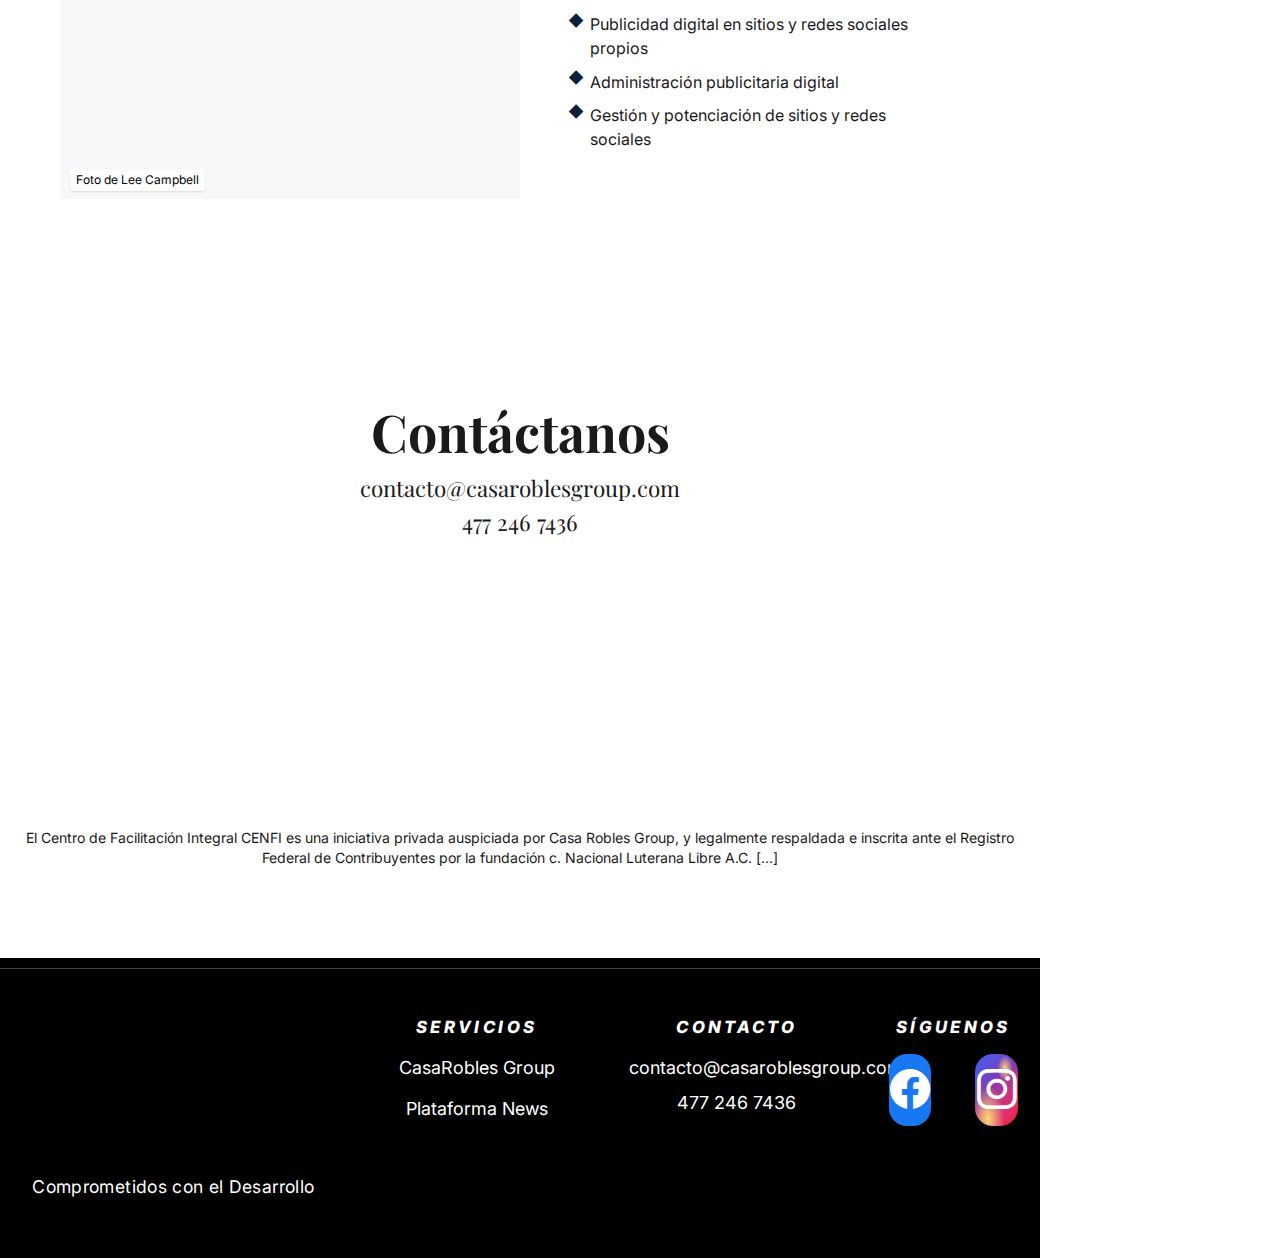
<file: empresas.html>
<!DOCTYPE html>
<html lang="es">

<head>
    <meta charset="UTF-8" />
    <meta name="viewport" content="width=device-width, initial-scale=1" />
    <title>CENFI | Capacitación Empresarial</title>
    <meta name="description"
        content="Servicios de acompañamiento, intervención y capacitación para empresas. Facilitación psicológica, mediadora y organizacional." />
    <link rel="preload" as="image" href="img/teaching_learning_classroom_661748.jpg" />
    <link href="https://cdn.jsdelivr.net/npm/bootstrap@5.3.0/dist/css/bootstrap.min.css" rel="stylesheet" />
    <link href="https://cdn.jsdelivr.net/npm/bootstrap-icons@1.11.3/font/bootstrap-icons.css" rel="stylesheet" />
    <link rel="preconnect" href="https://fonts.googleapis.com" />
    <link rel="preconnect" href="https://fonts.gstatic.com" crossorigin />
    <link
        href="https://fonts.googleapis.com/css2?family=Inter:wght@400;500;700&family=Playfair+Display:wght@600;700&display=swap"
        rel="stylesheet" />
    <link href="styles/styles.css" rel="stylesheet" />
</head>

<body id="top">
    <a class="visually-hidden-focusable skip-link" href="#empresas-main">Saltar al contenido</a>

    <div class="page">
        <!-- Navbar -->
        <nav class="navbar navbar-expand-lg navbar-dark bg-dark sticky-top" aria-label="Navegación principal">
            <div class="container-fluid">
                <button class="navbar-toggler me-2" type="button" data-bs-toggle="collapse" data-bs-target="#navbarNav"
                    aria-controls="navbarNav" aria-expanded="false" aria-label="Mostrar/ocultar navegación">
                    <span class="navbar-toggler-icon"></span>
                </button>

                <div class="collapse navbar-collapse" id="navbarNav">
                    <ul class="navbar-nav mb-2 mb-lg-0 py-3">
                        <li class="nav-item px-2"><a class="nav-link" href="index.html">Inicio</a></li>
                        <li class="nav-item px-2"><a class="nav-link" href="nosotros.html">Nosotros</a></li>
                        <li class="nav-item dropdown px-2">
                            <a class="nav-link dropdown-toggle active" href="#" id="serviciosDropdown" role="button"
                                data-bs-toggle="dropdown" aria-expanded="false">Servicios</a>
                            <ul class="dropdown-menu" aria-labelledby="serviciosDropdown">
                                <li><a class="dropdown-item" href="acompanamiento.html">Acompañamiento Psicológico</a>
                                </li>
                                <li><a class="dropdown-item" href="idiomas.html">Idiomas &amp; Comunicación</a></li>
                                <li><a class="dropdown-item active" aria-current="page"
                                        href="empresas.html">Capacitación Empresarial</a></li>
                                <li><a class="dropdown-item" href="artes.html">Formación Artística</a></li>
                            </ul>
                        </li>
                        <li class="nav-item px-2"><a class="nav-link" href="#">Noticias y Eventos</a></li>
                        <li class="nav-item px-2"><a class="nav-link" href="#contacto">Contacto</a></li>
                    </ul>

                    <div class="ms-auto d-flex flex-column justify-content-center text-end">
                        <span class="brand-title">Centro de facilitación integral</span>
                        <span class="brand-sub">by CasaRobles Group</span>
                    </div>
                </div>
            </div>
        </nav>

        <!-- Hero -->
        <section class="hero-section" id="empresas-hero" aria-label="Imagen de encabezado">
            <div class="hero-bg hero-bg--empresas" role="img" aria-label="Capacitación y desarrollo organizacional">
            </div>
        </section>

        <!-- Contenido principal -->
        <main id="empresas-main" class="acompanamiento-section py-5" aria-labelledby="empresas-title">
            <div class="container">
                <div class="row align-items-start gy-4 mb-5">
                    <div class="col-12 col-lg-6">
                        <h1 id="empresas-title" class="acomp-title text-center">Capacitación<br>Empresarial</h1>
                        <div class="acomp-divider" aria-hidden="true"></div>
                        <p class="acomp-lead text-center mt-3">
                            En CENFI ofrecemos servicios de acompañamiento, intervención y capacitación para empresas.
                            Nuestros enfoques incluyen facilitación psicológica, mediadora y organizacional.
                        </p>
                    </div>

                    <div class="col-12 col-lg-6">
                        <div class="idiomas-right">
                            <div class="idiomas-icon-grid">
                                <div class="idiomas-icon-card">
                                    <i class="bi bi-geo-alt-fill"></i>
                                    <p>Visitamos tu empresa o <br> te ofrecemos nuestros <br> espacios en León Gto.</p>
                                </div>
                                <div class="idiomas-icon-card">
                                    <i class="bi bi-display"></i>
                                    <p>Red de profesionales en <br> línea para asistencia desde <br> la virtualidad</p>
                                </div>
                                <div class="idiomas-icon-card">
                                    <i class="bi bi-piggy-bank"></i>
                                    <p>Precios y horarios <br> accesibles</p>
                                </div>
                            </div>
                        </div>
                    </div>
                </div>

                <!-- Bloque 1 -->
                <section class="row g-0 align-items-stretch duo-block mb-5" aria-labelledby="emp-bloque-a">
                    <div class="col-12 col-md-6 d-flex order-2 order-md-1">
                        <div class="left-text my-auto px-4 px-md-5">
                            <h2 id="emp-bloque-a" class="serif-md mb-4">Talleres para Personal</h2>
                            <ul class="list-clean diamond-list">
                                <li>Herramientas personales para la vida profesional.</li>
                                <li>Desarrollo de habilidades comunicativas generales.</li>
                                <li>Desarrollo de habilidades comunicativas inclusivas.</li>
                                <li>Estrategias para el manejo del estrés y ‘burnout’.</li>
                                <li>Mediación para la resolución de conflictos.*</li>
                            </ul>
                            <p class="mt-4">
                                A cargo de profesionales en psicología organizacional, y
                                <br>*Mediadores acreditados ante el Poder Judicial de Guanajuato.
                            </p>
                        </div>
                    </div>

                    <div class="col-12 col-md-6 p-0 order-1 order-md-2">
                        <figure class="figure-fill m-0">
                            <img src="img/pexels-olly-3760089.jpg" alt="Taller con equipo de trabajo" width="1600"
                                height="1067" loading="lazy" decoding="async" />
                            <figcaption>Foto de Andrea Piacquadio</figcaption>
                        </figure>
                    </div>
                </section>

                <!-- Bloque 2 -->
                <section class="row g-0 align-items-stretch duo-block mb-5" aria-labelledby="emp-bloque-b">
                    <div class="col-12 col-md-6 p-0 order-1 order-md-1">
                        <figure class="figure-fill m-0">
                            <img src="img/pexels-lee-campbell-18167-115655.jpg" alt="Espacio de trabajo digital"
                                width="1600" height="1067" loading="lazy" decoding="async" />
                            <figcaption>Foto de Lee Campbell</figcaption>
                        </figure>
                    </div>

                    <div class="col-12 col-md-6 d-flex order-2 order-md-2">
                        <div class="right-text my-auto px-4 px-md-5">
                            <h2 id="emp-bloque-b" class="serif-md mb-4">Servicios de Marketing Digital</h2>
                            <ul class="list-clean diamond-list">
                                <li>Desarrollo de páginas web</li>
                                <li>Publicidad digital en sitios y redes sociales propios</li>
                                <li>Administración publicitaria digital</li>
                                <li>Gestión y potenciación de sitios y redes sociales</li>
                            </ul>
                        </div>
                    </div>
                </section>
            </div>
        </main>

        <!-- Contacto -->
        <section id="contacto" class="contacto cenfi-contacto" aria-labelledby="contacto-titulo">
            <div class="container-xl">
                <h2 id="contacto-titulo" class="contacto-title">Contáctanos</h2>
                <p class="contacto-email"><a href="mailto:contacto@casaroblesgroup.com">contacto@casaroblesgroup.com</a>
                </p>
                <p class="contacto-phone"><a href="tel:+524772467436">477 246 7436</a></p>
                <div class="contacto-emblema" aria-label="Identidad CENFI">
                    <img src="img/CENFI_Blue.png" alt="Escudo CENFI" class="contacto-escudo" loading="lazy"
                        decoding="async" />
                </div>
                <p class="contacto-disclaimer">
                    El Centro de Facilitación Integral CENFI es una iniciativa privada auspiciada por Casa Robles Group,
                    y legalmente respaldada e inscrita ante el Registro Federal de Contribuyentes por la fundación c.
                    Nacional
                    Luterana Libre A.C. [...]
                </p>
            </div>
        </section>

        <!-- Footer -->
        <footer class="footer footer-brand" role="contentinfo" aria-labelledby="footer-title">
            <h2 id="footer-title" class="visually-hidden">Pie de página</h2>
            <hr class="footer-line" />
            <div class="container-xl py-5">
                <div class="row gy-5 justify-content-center">
                    <div class="col-12 col-lg-4">
                        <img src="img/CRG_Blanco_Logo.png" alt="CasaRobles Group" class="footer-logo" width="240"
                            height="80" loading="lazy" decoding="async" />
                        <p class="footer-tagline mt-3 mb-0">Comprometidos con el Desarrollo</p>
                    </div>
                    <nav class="col-12 col-lg-3" aria-label="Servicios">
                        <h3 class="footer-heading">Servicios</h3>
                        <ul class="footer-list">
                            <li><a href="https://casaroblesgroup.com" class="footer-link">CasaRobles Group</a></li>
                            <li><a href="https://plataformamx.com" class="footer-link">Plataforma News</a></li>
                        </ul>
                    </nav>
                    <div class="col-12 col-lg-3">
                        <h3 class="footer-heading">Contacto</h3>
                        <p class="footer-contact mb-2"><a href="mailto:contacto@casaroblesgroup.com"
                                class="footer-link">contacto@casaroblesgroup.com</a></p>
                        <p class="footer-contact mb-0"><a href="tel:+524772467436" class="footer-link">477 246 7436</a>
                        </p>
                    </div>
                    <div class="col-12 col-lg-2">
                        <h3 class="footer-heading">Síguenos</h3>
                        <div class="d-flex justify-content-center gap-4 mt-3">
                            <a href="#" class="social-icon fb" aria-label="Facebook"><i class="bi bi-facebook"></i></a>
                            <a href="#" class="social-icon ig" aria-label="Instagram"><i
                                    class="bi bi-instagram"></i></a>
                        </div>
                    </div>
                </div>
            </div>
        </footer>
    </div>

    <!-- Sidebar fija -->
    <aside class="sidebar d-none d-md-flex align-items-center justify-content-between" aria-label="Valores de CENFI">
        <img src="img/LOGO_CENFI_VERSION_2.png" alt="Logotipo CENFI" class="sidebar-logo img-fluid" width="150"
            height="150" loading="lazy" decoding="async" />
        <div class="sidebar-letters" aria-hidden="true">
            <span class="sidebar-word">ACCESIBLE</span>
            <span class="sidebar-word">CERCANO</span>
            <span class="sidebar-word">HUMANO</span>
        </div>
    </aside>

    <script defer src="https://cdn.jsdelivr.net/npm/bootstrap@5.3.0/dist/js/bootstrap.bundle.min.js"></script>
</body>

</html>
</file>
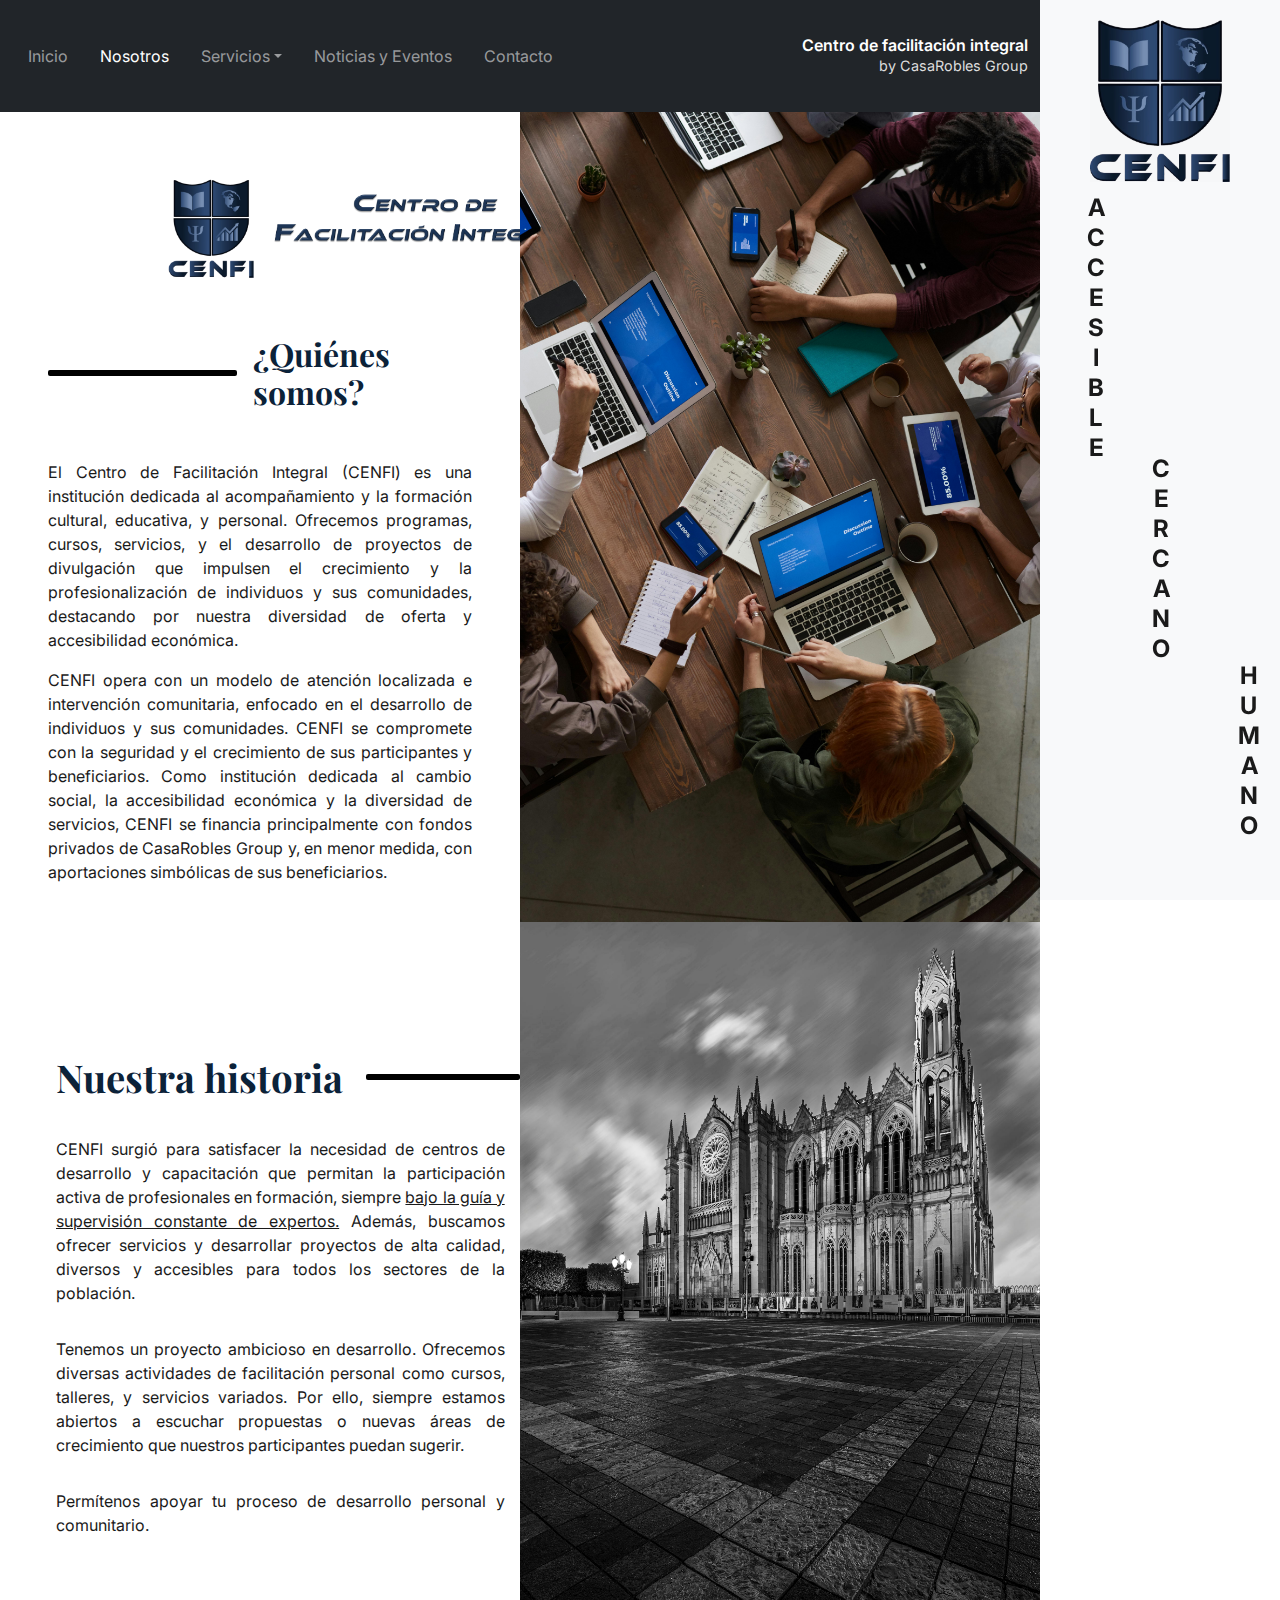
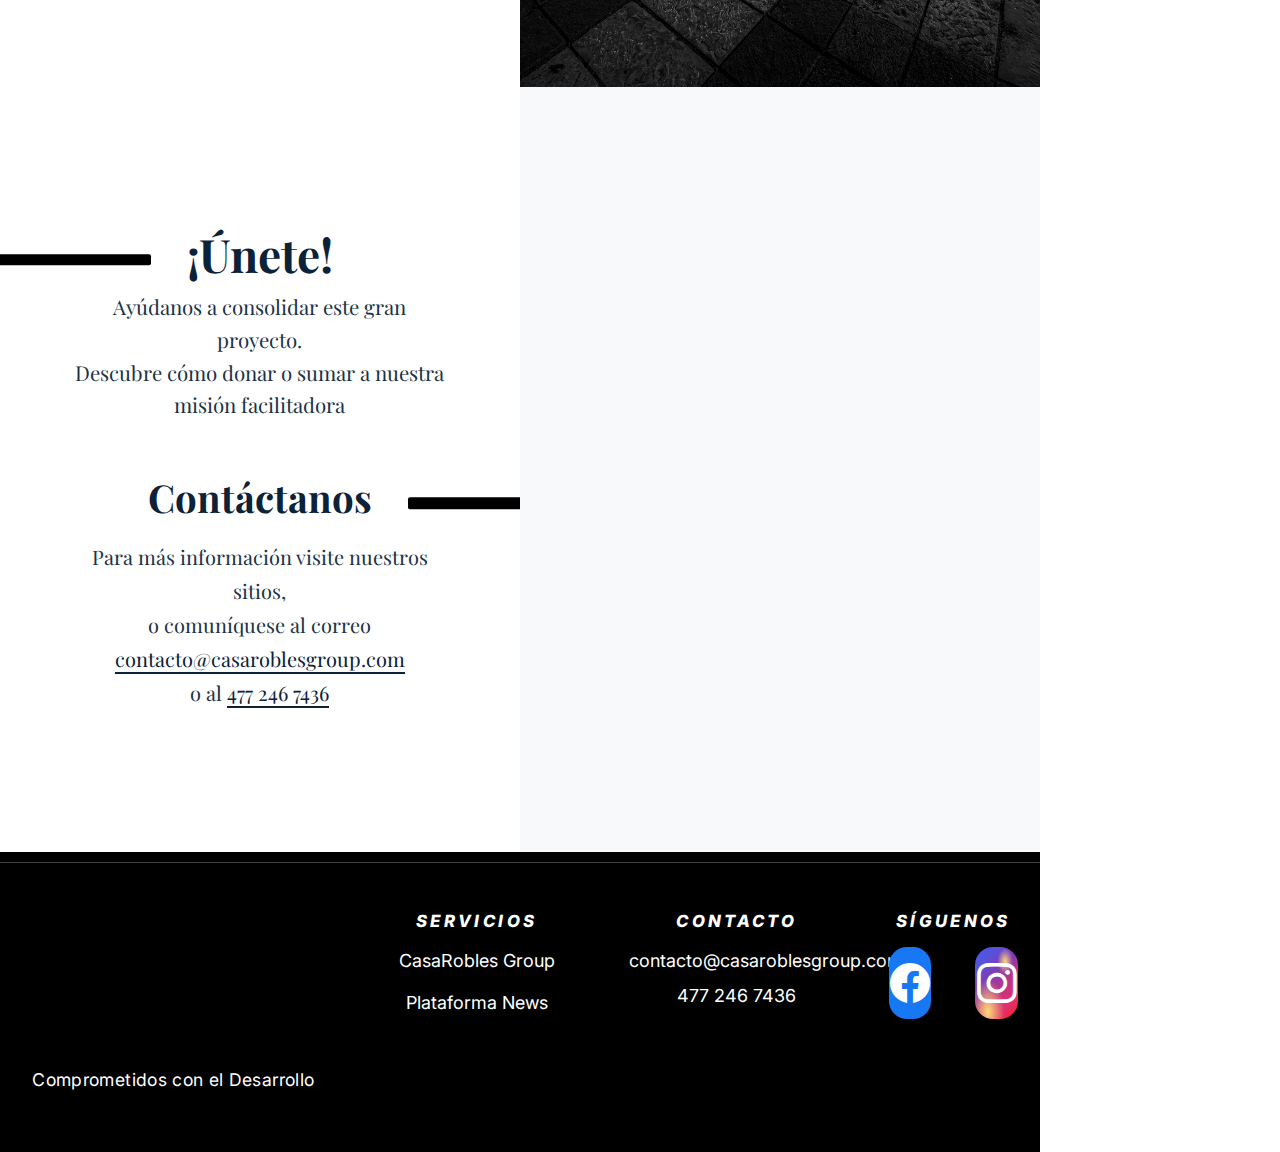
<file: nosotros.html>
<!DOCTYPE html>
<html lang="es">

<head>
    <meta charset="UTF-8" />
    <meta name="viewport" content="width=device-width, initial-scale=1" />
    <title>CENFI | ¿Quiénes somos?</title>
    <meta name="description"
        content="Conoce al Centro de Facilitación Integral (CENFI), una institución dedicada al acompañamiento, formación cultural, educativa y desarrollo personal y comunitario." />
    <link rel="preload" as="image" href="img/pexels-alex-green-5699466.jpg" />
    <link href="https://cdn.jsdelivr.net/npm/bootstrap@5.3.0/dist/css/bootstrap.min.css" rel="stylesheet" />
    <link href="https://cdn.jsdelivr.net/npm/bootstrap-icons@1.11.3/font/bootstrap-icons.css" rel="stylesheet" />
    <link rel="preconnect" href="https://fonts.googleapis.com" />
    <link rel="preconnect" href="https://fonts.gstatic.com" crossorigin />
    <link
        href="https://fonts.googleapis.com/css2?family=Inter:wght@400;500;700&family=Playfair+Display:wght@600;700&display=swap"
        rel="stylesheet" />
    <link href="styles/styles.css" rel="stylesheet" />
</head>

<body id="top">
    <a class="visually-hidden-focusable skip-link" href="#quienes-somos">Saltar al contenido</a>

    <div class="page">
        <!-- Navbar -->
        <nav class="navbar navbar-expand-lg navbar-dark bg-dark sticky-top" aria-label="Navegación principal">
            <div class="container-fluid">
                <button class="navbar-toggler me-2" type="button" data-bs-toggle="collapse" data-bs-target="#navbarNav"
                    aria-controls="navbarNav" aria-expanded="false" aria-label="Mostrar/ocultar navegación">
                    <span class="navbar-toggler-icon"></span>
                </button>

                <div class="collapse navbar-collapse" id="navbarNav">
                    <ul class="navbar-nav mb-2 mb-lg-0 py-3">
                        <li class="nav-item px-2"><a class="nav-link" href="index.html">Inicio</a></li>
                        <li class="nav-item px-2"><a class="nav-link active" aria-current="page"
                                href="nosotros.html">Nosotros</a></li>
                        <li class="nav-item dropdown px-2">
                            <a class="nav-link dropdown-toggle" href="#" id="serviciosDropdown" role="button"
                                data-bs-toggle="dropdown" aria-expanded="false">Servicios</a>
                            <ul class="dropdown-menu" aria-labelledby="serviciosDropdown">
                                <li><a class="dropdown-item" href="acompanamiento.html">Acompañamiento Psicológico</a>
                                </li>
                                <li><a class="dropdown-item" href="idiomas.html">Idiomas &amp; Comunicación</a></li>
                                <li><a class="dropdown-item" href="empresas.html">Capacitación Empresarial</a></li>
                                <li><a class="dropdown-item" href="artes.html">Formación Artística</a></li>
                            </ul>
                        </li>
                        <li class="nav-item px-2"><a class="nav-link" href="#">Noticias y Eventos</a></li>
                        <li class="nav-item px-2"><a class="nav-link" href="#home-contact">Contacto</a></li>
                    </ul>
                    <div class="ms-auto d-flex flex-column justify-content-center text-end">
                        <span class="brand-title">Centro de facilitación integral</span>
                        <span class="brand-sub">by CasaRobles Group</span>
                    </div>
                </div>
            </div>
        </nav>

        <main id="quienes-somos">
            <!-- ¿Quiénes somos? -->
            <section id="qs" class="py-0" aria-label="¿Quiénes somos?">
                <div class="container-fluid p-0">
                    <div class="row g-0 align-items-start">

                        <!-- Columna texto -->
                        <div class="col-12 col-md-6 d-flex flex-column align-items-start text-start px-5 pt-3">
                            <!-- Emblema -->
                            <div class="contacto-emblema mb-5" aria-label="Identidad CENFI">
                                <img src="img/CENFI_Blue.png" alt="Escudo CENFI" class="contacto-escudo-nosotros"
                                    loading="lazy" decoding="async" />
                            </div>

                            <!-- Título con línea HORIZONTAL -->
                            <h2 class="qs-title mt-2 mb-5">¿Quiénes somos?</h2>

                            <!-- Texto -->
                            <p class="mb-3 text-justify">
                                El Centro de Facilitación Integral (CENFI) es una institución dedicada al acompañamiento
                                y la formación cultural, educativa, y personal. Ofrecemos programas, cursos, servicios,
                                y el desarrollo de proyectos de divulgación que impulsen el crecimiento y la
                                profesionalización de individuos y sus comunidades, destacando por nuestra diversidad
                                de oferta y accesibilidad económica.
                            </p>
                            <p class="mb-0 text-justify">
                                CENFI opera con un modelo de atención localizada e intervención comunitaria,
                                enfocado en el desarrollo de individuos y sus comunidades. CENFI se compromete
                                con la seguridad y el crecimiento de sus participantes y beneficiarios. Como
                                institución dedicada al cambio social, la accesibilidad económica y la diversidad
                                de servicios, CENFI se financia principalmente con fondos privados de CasaRobles
                                Group y, en menor medida, con aportaciones simbólicas de sus beneficiarios.
                            </p>
                        </div>

                        <!-- Columna imagen (pegada al sidebar) -->
                        <div class="col-12 col-md-6 p-0">
                            <img src="img/pexels-fauxels-3183188.jpg" alt="Equipo colaborando en mesa de trabajo"
                                class="w-100 d-block qs-img" loading="lazy" decoding="async" />
                        </div>
                    </div>
                </div>
            </section>

            <!-- Nuestra historia -->
            <section id="nuestra-historia" class="about-split">
                <!-- Columna texto -->
                <div class="nh-col nh-text">
                    <h2 class="sec-title rule-right">Nuestra historia</h2>

                    <p class="my-3 text-justify">
                        CENFI surgió para satisfacer la necesidad de centros de desarrollo y capacitación que permitan
                        la participación
                        activa de profesionales en formación, siempre <u>bajo la guía y supervisión constante de
                            expertos.</u>
                        Además, buscamos ofrecer servicios y desarrollar proyectos de alta calidad, diversos y
                        accesibles para todos los sectores de la población.
                    </p>

                    <p class="my-3 text-justify">
                        Tenemos un proyecto ambicioso en desarrollo. Ofrecemos diversas actividades de facilitación
                        personal como cursos,
                        talleres, y servicios variados. Por ello, siempre estamos abiertos a escuchar propuestas o
                        nuevas áreas de
                        crecimiento que nuestros participantes puedan sugerir.
                    </p>

                    <p class="my-3 text-justify">
                        Permítenos apoyar tu proceso de desarrollo personal y comunitario.
                    </p>
                </div>

                <!-- Columna imagen -->
                <div class="nh-col nh-image" role="img" aria-label="Templo Expiatorio de León en blanco y negro">
                    <img src="img/pexels-daniel-olivares-226642412-12334115.jpg" alt="" loading="lazy"
                        decoding="async" />
                </div>
            </section>

            <!-- Contacto -->
            <section id="home-contact" aria-label="¡Únete y contáctanos">
                <!-- Columna texto -->
                <div class="hc-col hc-text">
                    <div class="hc-inner">
                        <h2 class="hc-kicker">¡Únete!</h2>
                        <p class="hc-lead">
                            Ayúdanos a consolidar este gran proyecto.<br />
                            Descubre cómo donar o sumar a nuestra misión facilitadora
                        </p>

                        <h3 class="hc-title">Contáctanos</h3>
                        <p class="hc-copy">
                            Para más información visite nuestros sitios,<br />
                            o comuníquese al correo<br />
                            <a href="mailto:contacto@casaroblesgroup.com">contacto@casaroblesgroup.com</a><br />
                            o al <a href="tel:+524772467436">477 246 7436</a>
                        </p>
                    </div>
                </div>

                <!-- Columna imagen -->
                <div class="hc-col hc-image" role="img" aria-label="Manos unidas mostrando colaboración">
                    <img src="img/pexels-padrinan-3785929.jpg" alt="" loading="lazy" decoding="async" />
                </div>
            </section>
        </main>

        <!-- Footer -->
        <footer class="footer footer-brand" role="contentinfo" aria-labelledby="footer-title">
            <h2 id="footer-title" class="visually-hidden">Pie de página</h2>
            <hr class="footer-line" />
            <div class="container-xl py-5">
                <div class="row gy-5 justify-content-center">
                    <div class="col-12 col-lg-4">
                        <img src="img/CRG_Blanco_Logo.png" alt="CasaRobles Group" class="footer-logo" width="240"
                            height="80" loading="lazy" decoding="async" />
                        <p class="footer-tagline mt-3 mb-0">Comprometidos con el Desarrollo</p>
                    </div>
                    <nav class="col-12 col-lg-3" aria-label="Servicios">
                        <h3 class="footer-heading">Servicios</h3>
                        <ul class="footer-list">
                            <li><a href="https://casaroblesgroup.com" class="footer-link">CasaRobles Group</a></li>
                            <li><a href="https://plataformamx.com" class="footer-link">Plataforma News</a></li>
                        </ul>
                    </nav>
                    <div class="col-12 col-lg-3">
                        <h3 class="footer-heading">Contacto</h3>
                        <p class="footer-contact mb-2"><a href="mailto:contacto@casaroblesgroup.com"
                                class="footer-link">contacto@casaroblesgroup.com</a></p>
                        <p class="footer-contact mb-0"><a href="tel:+524772467436" class="footer-link">477 246 7436</a>
                        </p>
                    </div>
                    <div class="col-12 col-lg-2">
                        <h3 class="footer-heading">Síguenos</h3>
                        <div class="d-flex justify-content-center gap-4 mt-3">
                            <a href="#" class="social-icon fb" aria-label="Facebook"><i class="bi bi-facebook"></i></a>
                            <a href="#" class="social-icon ig" aria-label="Instagram"><i
                                    class="bi bi-instagram"></i></a>
                        </div>
                    </div>
                </div>
            </div>
        </footer>
    </div>

    <!-- Sidebar fija -->
    <aside class="sidebar d-none d-md-flex align-items-center justify-content-between" aria-label="Valores de CENFI">
        <img src="img/LOGO_CENFI_VERSION_2.png" alt="Logotipo CENFI" class="sidebar-logo img-fluid" width="150"
            height="150" loading="lazy" decoding="async" />
        <div class="sidebar-letters" aria-hidden="true">
            <span class="sidebar-word">ACCESIBLE</span>
            <span class="sidebar-word">CERCANO</span>
            <span class="sidebar-word">HUMANO</span>
        </div>
    </aside>

    <script defer src="https://cdn.jsdelivr.net/npm/bootstrap@5.3.0/dist/js/bootstrap.bundle.min.js"></script>
</body>

</html>
</file>
<file: styles/styles.css>
/* ========================
   Variables base
======================== */
:root {
  --dark: #212529;
  --light: #fff;
  --bg-100: #f8f9fa;
  --bg-200: #e9ecef;
  --text-900: #1a1a1a;
  --text-700: #4a4a4a;
  --muted: #666;
  --shadow-lg: 0 10px 24px rgba(0, 0, 0, 0.35);
  --font-sans: "Inter", system-ui, -apple-system, "Segoe UI", Roboto, Arial,
    "Noto Sans", "Apple Color Emoji", "Segoe UI Emoji", "Segoe UI Symbol",
    sans-serif;
  --font-serif: "Playfair Display", ui-serif, Georgia, "Times New Roman", serif;
  --sidebar-width: 240px;
  --sidebar-pad: 0px;
  --sidebar-rail: calc(var(--sidebar-width) + (var(--sidebar-pad) * 2));
  --safe-left: 60px;
  --feature-shift: clamp(16px, 2.5vw, 40px);
  --li-step: clamp(10px, 1.2vw, 24px);
}

/* ========================
   Base / helpers
======================== */
html,
body {
  font-family: var(--font-sans);
  color: var(--text-900);
  text-size-adjust: 100%;
}
a:focus-visible {
  outline: 3px solid #ffd166;
  outline-offset: 2px;
  border-radius: 4px;
}

/* Skip link */
.visually-hidden-focusable:not(:focus):not(:focus-within) {
  position: absolute !important;
  width: 1px;
  height: 1px;
  padding: 0;
  margin: -1px;
  overflow: hidden;
  clip: rect(0, 0, 0, 0);
  white-space: nowrap;
  border: 0;
}
.skip-link {
  position: absolute;
  left: 12px;
  top: 8px;
  background: #ffd166;
  color: #000;
  padding: 6px 10px;
  border-radius: 6px;
  z-index: 1400;
  text-decoration: none;
}

/* Sidebar */
.sidebar {
  position: fixed;
  top: 0;
  right: 0;
  width: var(--sidebar-width);
  height: 100vh;
  padding: var(--sidebar-pad);
  background: var(--bg-100);
  display: flex;
  flex-direction: column;
  justify-content: space-between;
  gap: 12px;
  z-index: 1000;
}
.sidebar-logo {
  max-width: 140px;
  height: auto;
  display: block;
  margin: 20px auto 0;
}
.sidebar-letters {
  position: fixed;
  top: 40px;
  right: 0;
  width: var(--sidebar-width);
  height: calc(100vh - 40px);
  pointer-events: none;
  z-index: 1201;
}
.sidebar-word {
  position: absolute;
  writing-mode: vertical-rl;
  text-orientation: upright;
  margin: 0;
  line-height: 1;
  font-weight: 700;
  font-size: 1.5rem;
  letter-spacing: 1px;
  color: var(--text-900);
  user-select: none;
}
.sidebar-word:nth-child(1) {
  top: 17vh;
  left: 18%;
}
.sidebar-word:nth-child(2) {
  top: 46vh;
  left: 50%;
  transform: translateX(-50%);
}
.sidebar-word:nth-child(3) {
  top: 69vh;
  right: 8%;
}

@media (max-width: 991.98px) {
  .sidebar,
  .sidebar-letters {
    display: none !important;
  }
}

/* Page wrapper */
.page {
  position: relative;
}
@media (min-width: 992px) {
  .page {
    margin-right: var(--sidebar-rail);
  }
}

/* Navbar */
.navbar {
  padding-top: 20px !important;
  padding-bottom: 20px !important;
  min-height: 76px;
}
.navbar.sticky-top {
  z-index: 1300 !important;
}
.brand-title {
  color: #fff;
  font-weight: 600;
  line-height: 1.2;
  font-size: clamp(0.9rem, 1.4vw, 1rem);
}
.brand-sub {
  color: #ddd;
  font-size: clamp(0.7rem, 1.2vw, 0.9rem);
}
.navbar .dropdown-menu {
  background: #212529;
  border: 1px solid rgba(255, 255, 255, 0.1);
  border-radius: 0;
  padding: 6px 0;
  margin: 0;
  box-shadow: var(--shadow-lg);
  --bs-dropdown-link-color: #f8f9fa;
  --bs-dropdown-link-hover-color: #fff;
  --bs-dropdown-link-hover-bg: rgba(255, 255, 255, 0.08);
  --bs-dropdown-link-active-bg: rgba(255, 255, 255, 0.12);
  display: none;
  opacity: 0;
  transform: translateY(8px);
  visibility: hidden;
}
.navbar .dropdown-menu.show {
  display: block;
  opacity: 1;
  transform: translateY(0);
  visibility: visible;
  transition: opacity 0.18s ease-out, transform 0.18s ease-out;
  animation: ddFadeIn 0.18s ease-out;
}
@keyframes ddFadeIn {
  from {
    opacity: 0;
    transform: translateY(8px);
  }
  to {
    opacity: 1;
    transform: translateY(0);
  }
}
.navbar .dropdown-item {
  color: rgba(255, 255, 255, 0.85);
  font-size: 0.95rem;
}
.navbar .dropdown-item:hover,
.navbar .dropdown-item:focus {
  color: #fff;
  background: rgba(255, 255, 255, 0.08);
}
.navbar .dropdown-item.active,
.navbar .dropdown-item:active {
  color: #fff;
  background: rgba(255, 255, 255, 0.12);
}
.navbar .dropdown-divider {
  border-top-color: rgba(255, 255, 255, 0.15);
}
.navbar-dark .navbar-nav .nav-link:hover,
.navbar-dark .navbar-nav .dropdown-toggle:hover,
.navbar-dark .navbar-nav .dropdown-toggle.active {
  color: rgba(255, 255, 255, 0.75);
}
@media (max-width: 991.98px) {
  .navbar .dropdown-menu {
    position: static;
  }
}
@media (prefers-reduced-motion: reduce) {
  .navbar .dropdown-menu.show {
    transition: none;
    animation: none;
  }
}

/* Hero */
.hero-section {
  position: relative;
  height: 400px;
  max-height: 80vh;
  overflow: hidden;
  display: flex;
  align-items: center;
  justify-content: center;
  background: var(--bg-200);
  margin-top: 0 !important;
  border: 0;
}
.hero-bg {
  position: absolute;
  inset: 0;
  background-size: cover;
  background-position: center;
  filter: contrast(1.02) saturate(1.02);
  transition: filter 0.3s ease;
  z-index: 0;
}
.hero-section:hover .hero-bg {
  filter: grayscale(100%) blur(2px);
}
.hero-bg--acomp {
  background-image: url("../img/pexels-alex-green-5699466.jpg");
}
.hero-bg--idiomas {
  background-image: url("../img/pexels-karolina-grabowska-7692519.jpg");
}
.hero-bg--empresas {
  background-image: url("../img/teaching_learning_classroom_661748.jpg");
  background-position: center 10%;
}
.hero-bg--artes {
  background-image: url("../img/pexels-roman-odintsov-8189120.jpg");
}

.overlay {
  position: absolute;
  top: 0;
  height: 100%;
  width: 50%;
  background: #000;
  color: #fff;
  padding: 30px;
  display: flex;
  flex-direction: column;
  justify-content: center;
  transition: all 0.4s ease;
  z-index: 3;
  opacity: 0;
}
.from-left .overlay {
  left: -50%;
}
.from-right .overlay {
  right: -50%;
}
.hero-section:hover .overlay {
  opacity: 1;
}
.hero-section.from-left:hover .overlay {
  left: 0;
}
.hero-section.from-right:hover .overlay {
  right: 0;
}
.overlay .btn {
  border-radius: 0;
  align-self: flex-start;
}

.title {
  position: absolute;
  top: 10px;
  width: 100%;
  padding: 8px 16px;
  color: #fff;
  font-size: 1.5rem;
  z-index: 2;
  white-space: nowrap;
  text-shadow: 2px 2px 6px rgba(0, 0, 0, 0.8);
  transition: transform 0.4s ease;
}
.right-100 {
  text-align: right;
}
.right-66 {
  text-align: right;
  padding-right: 34%;
}
.right-33 {
  text-align: right;
  padding-right: 67%;
}
.right-0 {
  text-align: left;
}

.hero-section.from-right:hover .title.right-66 {
  transform: translateX(-33%);
}
.hero-section.from-left:hover .title.right-33 {
  transform: translateX(66%);
}
.hero-section.from-right:hover .title {
  transform: translateX(10px);
}
.hero-section.from-left:hover .title {
  transform: translateX(-10px);
}

/* Títulos / lead */
.acomp-title {
  font-family: var(--font-serif);
  font-weight: 700;
  font-size: clamp(1.6rem, 3.2vw, 2.9rem);
  line-height: 1.1;
  margin: 0 0 6px;
  text-wrap: balance;
}
.acomp-divider {
  width: clamp(120px, 12vw, 240px);
  height: 2px;
  background: #111;
  margin: 12px auto 28px;
  position: relative;
}
.acomp-divider::before,
.acomp-divider::after {
  content: "";
  position: absolute;
  top: 50%;
  width: 22px;
  height: 2px;
  background: #111;
  transform: translateY(-50%);
}
.acomp-divider::before {
  left: -28px;
}
.acomp-divider::after {
  right: -28px;
}
.acomp-lead {
  font-size: clamp(1.05rem, 2vw, 1.35rem);
  line-height: 1.6;
  margin: 8px auto 0;
  max-width: 60ch;
  color: var(--text-700);
}

/* Iconos */
.feature-right .feature-icon {
  font-size: clamp(72px, 7.5vw, 110px);
  line-height: 1;
  display: block;
  margin: 0 auto 10px;
  color: #000;
}
.feature-right .feature-sub {
  margin: 0;
  font-size: clamp(0.9rem, 1.4vw, 1.05rem);
  text-align: center;
}
@media (min-width: 992px) {
  .feature-up {
    margin-top: calc(-1 * var(--feature-shift));
  }
  .feature-down {
    margin-top: var(--feature-shift);
  }
}
@media (max-width: 991.98px) {
  .feature-up,
  .feature-down {
    margin-top: 0;
  }
}

/* Figuras */
.figure-fill {
  position: relative;
  height: 40vh;
  background: #ddd;
}
.figure-fill img {
  width: 100%;
  height: 100%;
  object-fit: cover;
  display: block;
}
.figure-fill figcaption {
  position: absolute;
  left: 10px;
  bottom: 8px;
  font-size: 0.75rem;
  color: #000;
  background: rgba(255, 255, 255, 0.75);
  padding: 2px 6px;
  border-radius: 3px;
  box-shadow: 0 1px 2px rgba(0, 0, 0, 0.1);
}
.is-bw img {
  filter: grayscale(100%);
}
@media (max-width: 575.98px) {
  .figure-fill {
    height: 300px;
  }
}

/* Sección Acompañamiento */
#servicios-acompanamiento {
  margin-top: 72px !important;
}
#servicios-acompanamiento .duo-block {
  --bs-gutter-x: 0;
  --bs-gutter-y: 0;
  margin: 0 !important;
}
#servicios-acompanamiento .duo-block + .duo-block {
  margin: 0 !important;
}
@media (min-width: 992px) {
  .acompanamiento-section > .container {
    max-width: none !important;
    padding-left: var(--safe-left) !important;
    padding-right: var(--safe-left) !important;
  }
}
.acompanamiento-section .section-heading {
  font-weight: 700;
  font-size: 1.4rem;
  letter-spacing: 0.2px;
} /* (no rompe si algún h2 usa esta clase) */

/* Utilidades listas */
.serif-md {
  font-family: var(--font-serif);
  font-weight: 600;
}
.list-clean {
  list-style: none;
  margin: 0;
  padding: 0;
}
.list-clean.stacked-list li {
  margin: 0 0 0.6rem;
}
.list-clean.bullet-indent li {
  position: relative;
  padding-left: 1.2rem;
  margin: 0 0 0.6rem;
}
.list-clean.bullet-indent li::before {
  content: none;
}

/* Escalonado (desktop) */
@media (min-width: 992px) {
  #servicios-acompanamiento
    .duo-block:first-of-type
    .stacked-list
    li:nth-child(2) {
    margin-left: var(--li-step);
  }
  #servicios-acompanamiento
    .duo-block:first-of-type
    .stacked-list
    li:nth-child(3) {
    margin-left: calc(var(--li-step) * 2);
  }
  #servicios-acompanamiento
    .duo-block
    + .duo-block
    .bullet-indent
    li:nth-child(2) {
    margin-left: var(--li-step);
  }
  #servicios-acompanamiento
    .duo-block
    + .duo-block
    .bullet-indent
    li:nth-child(3) {
    margin-left: calc(var(--li-step) * 2);
  }
}
@media (max-width: 991.98px) {
  #servicios-acompanamiento .stacked-list li,
  #servicios-acompanamiento .bullet-indent li {
    margin-left: 0;
  }
}

/* Contacto */
.contacto {
  background: #fff;
  text-align: center;
  padding-top: clamp(64px, 12svh, 140px);
  padding-bottom: clamp(56px, 10svh, 120px);
}
.contacto-title {
  font-family: var(--font-serif);
  font-weight: 700;
  font-size: clamp(2rem, 5vw, 3.25rem);
  line-height: 1.1;
  margin: 0 0 12px;
  color: var(--text-900);
}
.contacto-email,
.contacto-phone {
  font-family: var(--font-serif);
  font-size: clamp(1.05rem, 2.2vw, 1.4rem);
  margin: 0;
}
.contacto-email a,
.contacto-phone a {
  color: var(--text-900);
  text-decoration: none;
}
.contacto-email a:hover,
.contacto-phone a:hover {
  text-decoration: underline;
}
.contacto-emblema {
  margin-top: clamp(48px, 10svh, 120px);
  display: flex;
  align-items: center;
  justify-content: center;
  gap: clamp(20px, 4vw, 48px);
  flex-wrap: wrap;
}
.contacto-escudo {
  width: clamp(360px, 40vw, 520px);
  height: auto;
  display: block;
  justify-content: center;
  background: transparent;
}
.contacto-wordmark {
  display: flex;
  flex-direction: column;
  align-items: flex-start;
}
.contacto-centro {
  font-family: var(--font-serif);
  font-weight: 700;
  font-size: clamp(1rem, 2.2vw, 1.5rem);
  letter-spacing: 0.12em;
  text-transform: uppercase;
  position: relative;
  padding-bottom: 6px;
  white-space: nowrap;
}
.contacto-centro::after {
  content: "";
  position: absolute;
  left: 0;
  right: 0;
  bottom: 0;
  height: 4px;
  background: #203245;
  transform: skewX(-12deg);
}
.contacto-cenfi {
  margin-top: clamp(6px, 1.2vw, 10px);
  font-weight: 800;
  letter-spacing: 0.06em;
  font-size: clamp(1.6rem, 4.8vw, 2.6rem);
  color: #203245;
}
.contacto-disclaimer {
  max-width: 1100px;
  margin: clamp(36px, 8svh, 80px) auto 0;
  font-size: clamp(0.72rem, 1.1vw, 0.9rem);
  line-height: 1.45;
  color: var(--text-900);
}
@media (max-width: 575.98px) {
  .contacto-wordmark {
    align-items: center;
  }
  .contacto-centro {
    text-align: center;
  }
}

/* Footer */
.footer.footer-brand {
  background: #000;
  color: #fff;
  text-align: center;
  padding: 10px 0;
}
.footer.footer-brand .footer-line {
  height: 1px;
  margin: 0;
  background: #2a2a2a;
}
.footer-logo {
  width: clamp(180px, 24vw, 260px);
  height: auto;
  display: block;
  margin-left: auto;
  margin-right: auto;
  filter: drop-shadow(0 1px 0 rgba(255, 255, 255, 0.08));
  background: transparent;
  object-fit: contain;
}
.footer-tagline {
  color: #fff;
  font-size: clamp(0.9rem, 1.6vw, 1.1rem);
  letter-spacing: 0.02em;
}
.footer-heading {
  font-family: var(--font-sans);
  text-transform: uppercase;
  font-style: italic;
  font-weight: 800;
  letter-spacing: 0.2em;
  font-size: clamp(0.85rem, 1.4vw, 1.05rem);
  margin: 0 0 1rem;
  color: #fff;
}
.footer-list {
  list-style: none;
  padding: 0;
  margin: 0;
  display: flex;
  flex-direction: column;
  gap: 0.9rem;
  align-items: center;
}
.footer-link {
  color: #fff;
  text-decoration: none;
  font-size: clamp(1rem, 1.6vw, 1.125rem);
}
.footer-link:hover,
.footer-link:focus {
  text-decoration: underline;
}
.footer-contact .footer-link {
  font-size: clamp(1rem, 1.6vw, 1.125rem);
}
.footer a {
  margin: 0 10px;
  text-decoration: none;
}
.social-icon {
  width: 72px;
  height: 72px;
  display: inline-flex;
  align-items: center;
  justify-content: center;
  border-radius: 18px;
  text-decoration: none;
  box-shadow: 0 2px 8px rgba(0, 0, 0, 0.35);
}
.social-icon i {
  font-size: 40px;
  color: #fff;
  line-height: 1;
}
.social-icon.fb {
  background: #1877f2;
}
.social-icon.ig {
  background: radial-gradient(
      30% 30% at 70% 20%,
      #ffd776 0%,
      rgba(255, 215, 118, 0) 60%
    ),
    radial-gradient(55% 65% at 30% 90%, #feda77 0%, rgba(254, 218, 119, 0) 70%),
    linear-gradient(
      135deg,
      #405de6 0%,
      #5851db 20%,
      #833ab4 40%,
      #c13584 60%,
      #e1306c 80%,
      #fd1d1d 100%
    );
}
@media (max-width: 575.98px) {
  .footer.footer-brand .container-xl {
    padding-left: 1rem;
    padding-right: 1rem;
  }
}

/* Idiomas */
.idiomas-right {
  max-width: 1040px;
  margin-inline: auto;
}
.idiomas-layout {
  display: grid;
  grid-template-columns: minmax(280px, 1fr) auto auto;
  grid-auto-rows: auto;
  column-gap: clamp(36px, 5vw, 72px);
  row-gap: clamp(16px, 4vh, 32px);
  align-items: start;
}
.idiomas-top,
.idiomas-bottom {
  grid-column: 1;
  align-self: center;
  text-align: center;
  font-family: var(--font-sans);
  font-size: clamp(1rem, 1.9vw, 1.3rem);
  line-height: 1.25;
  margin: 0;
}
.idiomas-top {
  grid-row: 1 / span 2;
}
.idiomas-bottom {
  grid-row: 3;
}
.idiomas-footnote {
  grid-column: 1;
  grid-row: 4;
  text-align: center;
  margin: clamp(6px, 1vw, 10px) 0 0;
  font-family: var(--font-serif);
  font-size: clamp(0.78rem, 1.2vw, 0.95rem);
  color: #222;
}
.idioma-card {
  margin: 0;
  text-align: center;
}
.fr {
  grid-column: 2;
  grid-row: 1;
}
.en {
  grid-column: 3;
  grid-row: 1;
}
.it {
  grid-column: 2;
  grid-row: 2;
}
.pt {
  grid-column: 3;
  grid-row: 2;
}
.kr {
  grid-column: 2;
  grid-row: 3;
}
.jp {
  grid-column: 3;
  grid-row: 3;
}
.idioma-card img {
  width: clamp(100px, 9.5vw, 100px);
  aspect-ratio: 16/10;
  height: auto;
  object-fit: cover;
  background: #fff;
  border: 1px solid rgba(0, 0, 0, 0.7);
  border-radius: 2px;
}
.idioma-card figcaption {
  margin-top: 8px;
  font-family: var(--font-serif);
  font-size: clamp(0.9rem, 1.2vw, 1.05rem);
  color: #000;
}
.diamond-list li {
  position: relative;
  padding-left: 1.4rem;
  margin: 0 0 0.6rem;
}
.diamond-list li::before {
  content: "◆";
  position: absolute;
  left: 0;
  top: 0.05rem;
  font-weight: 700;
  font-size: 0.95rem;
  line-height: 1;
  color: #0b2239;
}
.idiomas-icon-grid {
  display: grid;
  grid-template-columns: repeat(2, 1fr);
  gap: clamp(18px, 3vw, 28px);
  justify-items: center;
  text-align: center;
}
.idiomas-icon-grid .idiomas-icon-card:nth-child(3) {
  grid-column: 1 / -1;
  justify-self: center;
}
.idiomas-icon-card i {
  display: block;
  font-size: clamp(54px, 6vw, 88px);
  line-height: 1;
  color: #000;
  margin-bottom: 10px;
}
.idiomas-icon-card p {
  margin: 0;
  font-family: var(--font-serif);
  font-size: clamp(0.9rem, 1.4vw, 1.05rem);
  color: #000;
}

/* Artes */
#artes-main .duo-block {
  margin: 0 !important;
}
#artes-main .duo-block + .duo-block {
  margin: 0 !important;
}
#artes-main .figure-fill {
  position: relative;
  aspect-ratio: 16/10;
  height: auto;
  background: #ddd;
  overflow: hidden;
}
#artes-main .figure-fill > .artes-collage,
#artes-main .figure-fill > .artes-collage-2 {
  height: 100%;
}
#artes-main .figure-fill figcaption {
  position: absolute;
  left: 10px;
  bottom: 8px;
  font-size: 0.75rem;
  color: #000;
  background: rgba(255, 255, 255, 0.75);
  padding: 2px 6px;
  border-radius: 3px;
}
.artes-collage {
  display: grid;
  grid-template-columns: repeat(4, 1fr);
  gap: 0;
}
.artes-collage img {
  width: 100%;
  height: 100%;
  object-fit: cover;
  display: block;
}
.artes-collage-2 {
  display: grid;
  grid-template-columns: repeat(2, 1fr);
  gap: 0;
}
.artes-collage-2 img {
  width: 100%;
  height: 100%;
  object-fit: cover;
  display: block;
}

/* Misc */
img {
  font-style: italic;
  background: #f6f7f8;
  color: #aaa;
}

@media (prefers-reduced-motion: reduce) {
  html:focus-within {
    scroll-behavior: auto;
  }
  .navbar .dropdown-menu.show {
    transition: none;
    animation: none;
  }
}

/* Responsive generales */
@media (max-width: 767.98px) {
  .idiomas-layout {
    grid-template-columns: 1fr 1fr;
    column-gap: 20px;
  }
  .idiomas-top {
    grid-column: 1;
    grid-row: 1 / span 2;
  }
  .idiomas-bottom {
    grid-column: 1;
    grid-row: 3;
  }
  .idiomas-footnote {
    grid-column: 1;
    grid-row: 4;
  }
  .fr {
    grid-column: 2;
    grid-row: 1;
  }
  .en {
    grid-column: 2;
    grid-row: 2;
  }
  .it {
    grid-column: 2;
    grid-row: 3;
  }
  .pt {
    grid-column: 2;
    grid-row: 4;
  }
  .kr {
    grid-column: 2;
    grid-row: 5;
  }
  .jp {
    grid-column: 2;
    grid-row: 6;
  }
}
@media (max-width: 575.98px) {
  .idiomas-icon-grid {
    grid-template-columns: 1fr;
  }
  .idiomas-icon-grid .idiomas-icon-card:nth-child(3) {
    grid-column: auto;
  }
}
@media (max-width: 420px) {
  .idiomas-layout {
    grid-template-columns: 1fr;
  }
  .idiomas-top {
    grid-column: 1;
    grid-row: 1;
  }
  .fr,
  .en,
  .it,
  .pt,
  .kr,
  .jp {
    grid-column: 1;
  }
  .idioma-card img {
    width: min(72vw, 180px);
  }
}

/* ====== Extras mínimos ====== */
.text-justify {
  text-align: justify;
}

/* ===== Home: Misión / Visión / Valores ===== */
#home-mv {
  position: relative;
  display: grid;
  grid-template-columns: 1fr 1fr;
  min-height: calc(100svh - 76px);
  background: #fff;
  overflow: hidden;
  --mv-shift: clamp(140px, 15vw, 240px);
  --mv-bar-w: clamp(10px, 0.9vw, 12px);
  --mv-bar-h: clamp(70px, 12vh, 120px);
}
#home-mv .mv-col {
  position: relative;
}
#home-mv .mv-text {
  display: flex;
  align-items: center;
  justify-content: center;
  padding: clamp(24px, 5vw, 56px) clamp(20px, 5vw, 48px);
  background: #fff;
}
#home-mv .mv-grid {
  width: min(760px, 94%);
  display: grid;
  grid-template-columns: 1fr 1fr;
  gap: clamp(18px, 3vw, 40px) clamp(22px, 3.2vw, 48px);
  align-items: start;
}
#home-mv .mv-block {
  text-align: center;
}
#home-mv .mv-h {
  font-family: var(--font-serif);
  font-weight: 700;
  font-size: clamp(1.4rem, 2.5vw, 2rem);
  margin: 0 0 10px;
  color: #0b2239;
}
#home-mv .mv-p {
  font-family: var(--font-serif);
  font-size: clamp(0.95rem, 1.25vw, 1.15rem);
  line-height: 1.65;
  color: #23364a;
  margin: 0;
  max-width: 34ch;
  margin-inline: auto;
}
#home-mv .mv-values {
  grid-column: 1 / -1;
}
#home-mv .mv-p.small {
  max-width: 42ch;
}

/* Floritura */
#home-mv .mv-flourish {
  grid-column: 1 / -1;
  position: relative;
  width: min(240px, 42%);
  height: 18px;
  margin: clamp(6px, 1.6vw, 14px) auto;
}
#home-mv .mv-flourish::before,
#home-mv .mv-flourish::after {
  content: "";
  position: absolute;
  top: 50%;
  transform: translateY(-50%);
  height: 2px;
  background: #111;
  width: 42%;
}
#home-mv .mv-flourish::before {
  left: 0;
}
#home-mv .mv-flourish::after {
  right: 0;
}

/* Imagen derecha */
#home-mv .mv-image {
  overflow: hidden;
  background: #e9ecef;
}
#home-mv .mv-image > img {
  position: absolute;
  inset: 0;
  width: 100%;
  height: 100%;
  object-fit: cover;
  object-position: center;
  filter: contrast(1.02) saturate(1.02);
}

/* Barras verticales en el texto */
#home-mv .mv-text::before,
#home-mv .mv-text::after {
  content: "";
  position: absolute;
  width: var(--mv-bar-w);
  height: var(--mv-bar-h);
  background: #000;
  pointer-events: none;
}
#home-mv .mv-text::before {
  left: calc(50% - var(--mv-shift));
  top: 0;
}
#home-mv .mv-text::after {
  left: calc(50% + var(--mv-shift));
  bottom: 0;
}

/* Responsive M/V/V */
@media (max-width: 991.98px) {
  #home-mv {
    grid-template-columns: 1fr;
    min-height: auto;
    --mv-shift: clamp(90px, 22vw, 160px);
    --mv-bar-h: clamp(48px, 8vh, 84px);
  }
  #home-mv .mv-image {
    order: -1;
    height: 46vh;
  }
  #home-mv .mv-image > img {
    position: relative;
    height: 100%;
  }
  #home-mv .mv-grid {
    grid-template-columns: 1fr;
    gap: 18px;
  }
  #home-mv .mv-text::before,
  #home-mv .mv-text::after {
    content: none !important;
  }
}

/* ===== Home: Contáctanos ===== */
#home-contact {
  position: relative;
  display: grid;
  grid-template-columns: 1fr 1fr;
  min-height: clamp(520px, 85svh, 860px);
  background: #fff;
  overflow: hidden;
  --hc-bar-len: clamp(120px, 16vw, 220px);
  --hc-bar-gap: clamp(20px, 2.8vw, 40px);
  --hc-bar-thk: clamp(6px, 0.9vw, 12px);
  --hc-bar-drop: 6px;
}
#home-contact .hc-col {
  position: relative;
}
#home-contact .hc-text {
  display: flex;
  align-items: center;
  justify-content: center;
  padding: clamp(28px, 6vw, 72px) clamp(28px, 5vw, 56px);
}
#home-contact .hc-inner {
  width: min(800px, 92%);
  text-align: center;
}

/* Tipografías */
#home-contact .hc-kicker,
#home-contact .hc-title {
  font-family: var(--font-serif);
  font-weight: 700;
  line-height: 1.1;
  margin: 0;
  position: relative;
  display: inline-block;
}
#home-contact .hc-kicker {
  font-size: clamp(1.8rem, 3.6vw, 3rem);
  color: #0b2239;
  margin-bottom: clamp(8px, 1.2vw, 12px);
}
#home-contact .hc-lead {
  font-family: var(--font-serif);
  font-size: clamp(1.05rem, 1.6vw, 1.35rem);
  line-height: 1.6;
  color: #203245;
  margin: 0 0 clamp(36px, 6vh, 56px);
}
#home-contact .hc-title {
  font-size: clamp(1.6rem, 3vw, 2.6rem);
  color: #0b2239;
  margin-bottom: clamp(16px, 2.6vw, 22px);
}
#home-contact .hc-copy {
  font-family: var(--font-serif);
  font-size: clamp(1rem, 1.6vw, 1.25rem);
  line-height: 1.7;
  color: #203245;
  margin: 0;
}
#home-contact .hc-copy a {
  color: #0b2239;
  text-decoration: none;
  border-bottom: 2px solid #0b2239;
}
#home-contact .hc-copy a:hover {
  text-decoration: underline;
}

/* Barras junto a los títulos */
#home-contact .hc-kicker::before,
#home-contact .hc-title::after {
  content: "";
  position: absolute;
  top: 50%;
  transform: translateY(calc(-50% + var(--hc-bar-drop)));
  width: var(--hc-bar-len);
  height: var(--hc-bar-thk);
  background: #000;
  border-radius: 2px;
}
#home-contact .hc-kicker::before {
  right: calc(100% + var(--hc-bar-gap));
}
#home-contact .hc-title::after {
  left: calc(100% + var(--hc-bar-gap));
}

/* Columna imagen */
#home-contact .hc-image {
  overflow: hidden;
  background: #e9ecef;
}
#home-contact .hc-image > img {
  position: absolute;
  inset: 0;
  width: 100%;
  height: 100%;
  object-fit: cover;
  object-position: center;
  filter: contrast(1.02) saturate(1.02);
}

/* Responsive Contáctanos */
@media (max-width: 991.98px) {
  #home-contact {
    grid-template-columns: 1fr;
    min-height: auto;
  }
  #home-contact .hc-image {
    order: -1;
    height: 42vh;
  }
  #home-contact .hc-image > img {
    position: relative;
    height: 100%;
  }
  #home-contact .hc-kicker::before,
  #home-contact .hc-title::after {
    display: none;
  }
}

/* ====== Nosotros: ¿Quiénes somos? ====== */
#qs .contacto-emblema {
  display: flex;
  align-items: center;
  gap: clamp(12px, 2vw, 20px);
  margin-top: 0;
}
#qs .contacto-wordmark .contacto-centro {
  font-size: clamp(0.8rem, 1.4vw, 1.05rem);
  letter-spacing: 0.12em;
}
#qs .contacto-centro::after {
  display: none;
}
.contacto-escudo-nosotros {
  width: clamp(300px, 32vw, 420px);
  height: auto;
  display: block;
  background: transparent;
  margin-left: 120px;
  margin-top: 50px;
}
@media (max-width: 575.98px) {
  .contacto-escudo-nosotros {
    width: 80%;
    max-width: 300px;
    margin-left: auto;
    margin-right: auto;
    margin-top: 30px;
  }
}

/* Título con línea a la izquierda (alineada al centro del texto) */
#qs .qs-title {
  position: relative;
  display: flex;
  align-items: center;
  gap: 16px;
  font-family: var(--font-serif);
  font-weight: 700;
  color: #0b2239;
  margin: 0;
}
/* barra a la izquierda del título */
#qs .qs-title::before {
  content: "";
  display: inline-block;
  width: clamp(110px, 18vw, 220px);
  height: clamp(4px, 0.6vw, 6px);
  background: #000;
  border-radius: 2px;
}

/* Imagen más corta en vertical */
#qs .qs-img {
  width: 100%;
  display: block;
  height: 90vh;
  object-fit: cover;
  object-position: center;
}

/* Responsive: aún más baja en móvil/tablet */
@media (max-width: 991.98px) {
  #qs .qs-img {
    height: 42vh;
  }
  #qs .qs-title::before {
    display: none;
  }
}

/* =======================
   NOSOTROS: Nuestra historia
======================= */
#nuestra-historia.about-split {
  position: relative;
  display: grid;
  grid-template-columns: minmax(0, 1fr) minmax(0, 1fr);
  gap: 0;
  min-height: clamp(520px, 85svh, 860px);
  background: #fff;
  overflow: hidden;
  margin: 0;
  padding: 0;

  --rule-len: clamp(120px, 12vw, 210px);
  --rule-gap: 10px;
  --rule-thk: 6px;
  --col-gutter: clamp(8px, 1.2vw, 16px);
}
#nuestra-historia .nh-col {
  position: relative;
}

#nuestra-historia .nh-text {
  display: flex;
  flex-direction: column;
  justify-content: center;
  padding: clamp(28px, 6vw, 72px) clamp(28px, 5vw, 56px);
  padding-right: var(--col-gutter);
  z-index: 2;
  background: #fff;
}

/* Imagen pegada */
#nuestra-historia .nh-image {
  background: #e9ecef;
  overflow: hidden;
  z-index: 1;
}
#nuestra-historia .nh-image > img {
  position: absolute;
  inset: 0;
  width: 100%;
  height: 100%;
  object-fit: cover;
  object-position: center;
  filter: contrast(1.02) saturate(1.02);
}

/* Título con línea pegada a la imagen */
#nuestra-historia .sec-title {
  font-family: var(--font-serif);
  font-weight: 700;
  line-height: 1.1;
  font-size: clamp(1.6rem, 3vw, 2.6rem);
  color: #0b2239;
  margin: 0 0 clamp(16px, 2.6vw, 22px);
  position: relative;
  display: inline-block;
  padding-right: calc(var(--rule-len) + var(--rule-gap));
  margin-right: calc(-1 * var(--col-gutter));
}
#nuestra-historia .sec-title.rule-right::after {
  content: "";
  position: absolute;
  top: 50%;
  right: 0;
  transform: translateY(-50%);
  width: var(--rule-len);
  height: var(--rule-thk);
  background: #000;
  border-radius: 2px;
}

/* Responsive */
@media (max-width: 991.98px) {
  #nuestra-historia.about-split {
    grid-template-columns: 1fr;
    min-height: auto;
  }
  #nuestra-historia .nh-image {
    order: -1;
    height: 42vh;
  }
  #nuestra-historia .nh-image > img {
    position: relative;
    height: 100%;
  }
  #nuestra-historia .sec-title {
    padding-right: 0;
    margin-right: 0;
  }
  #nuestra-historia .sec-title.rule-right::after {
    display: none;
  }
}
</file>
